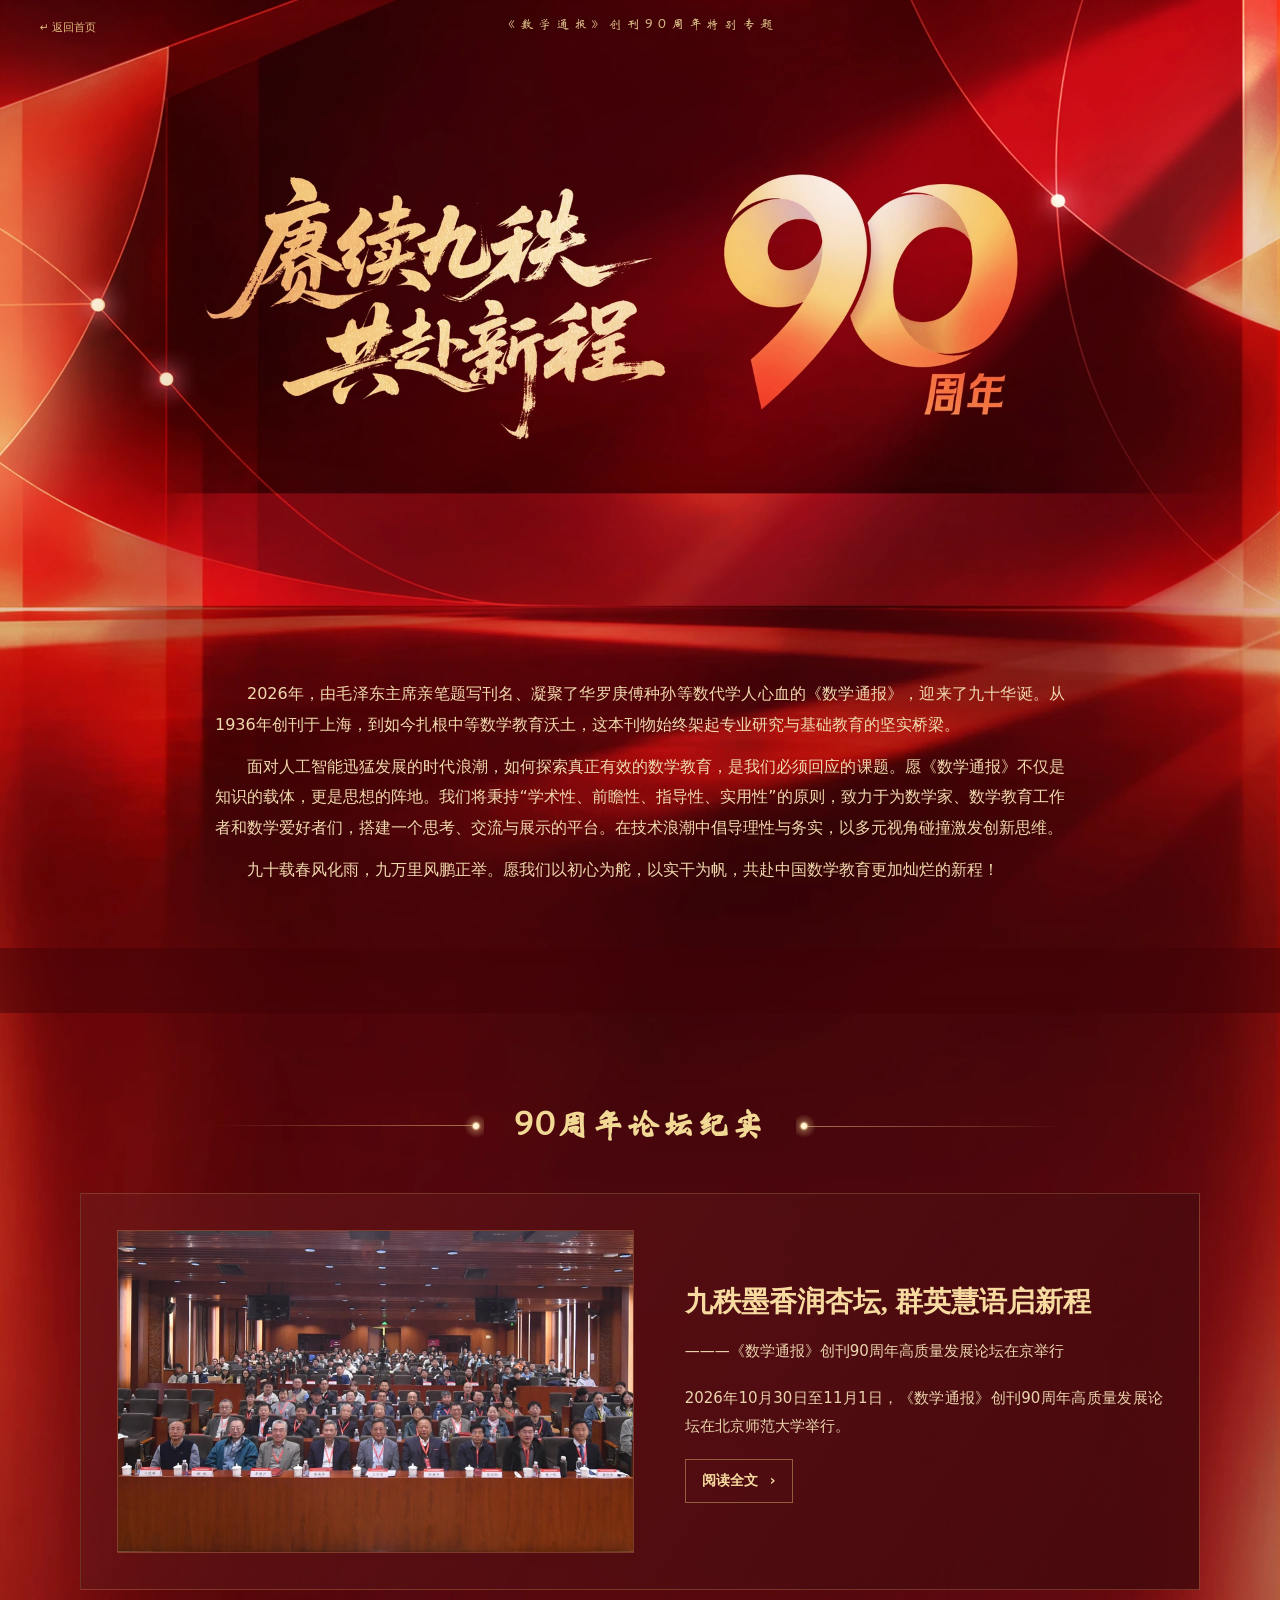
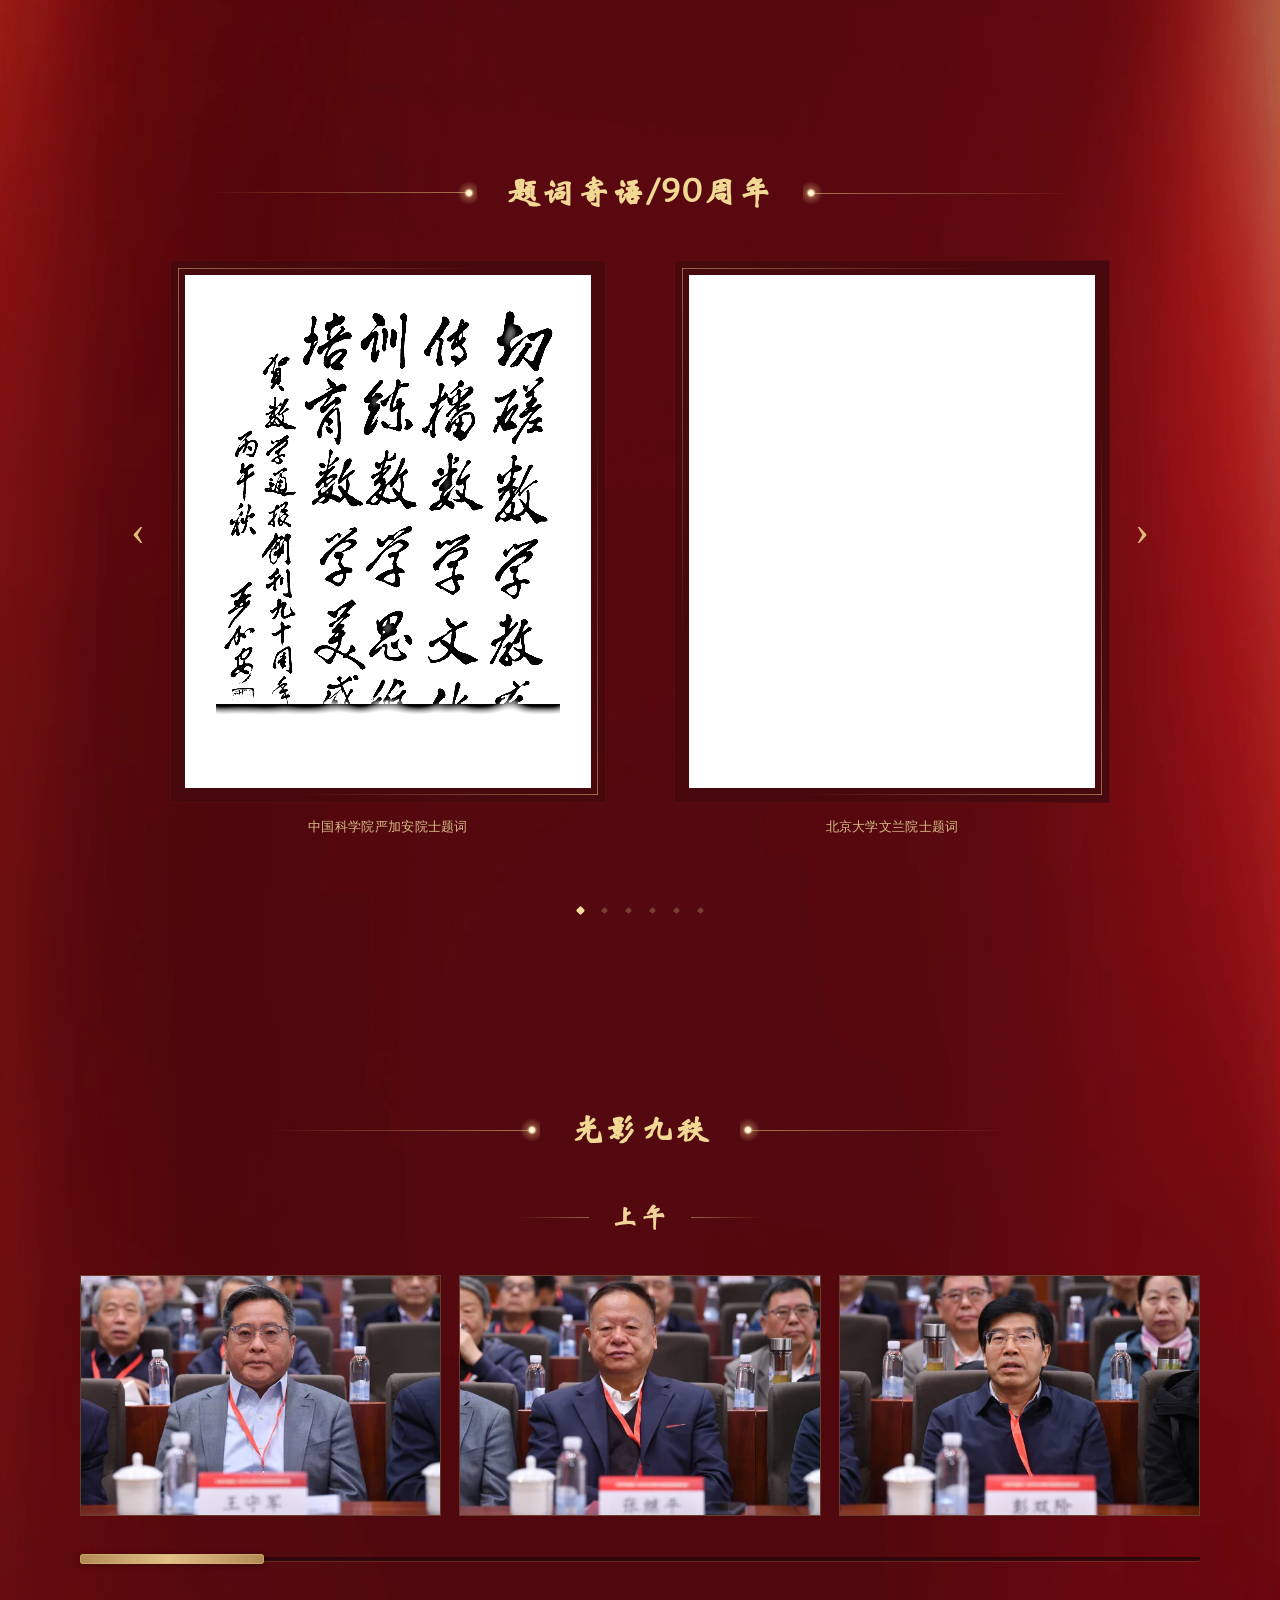
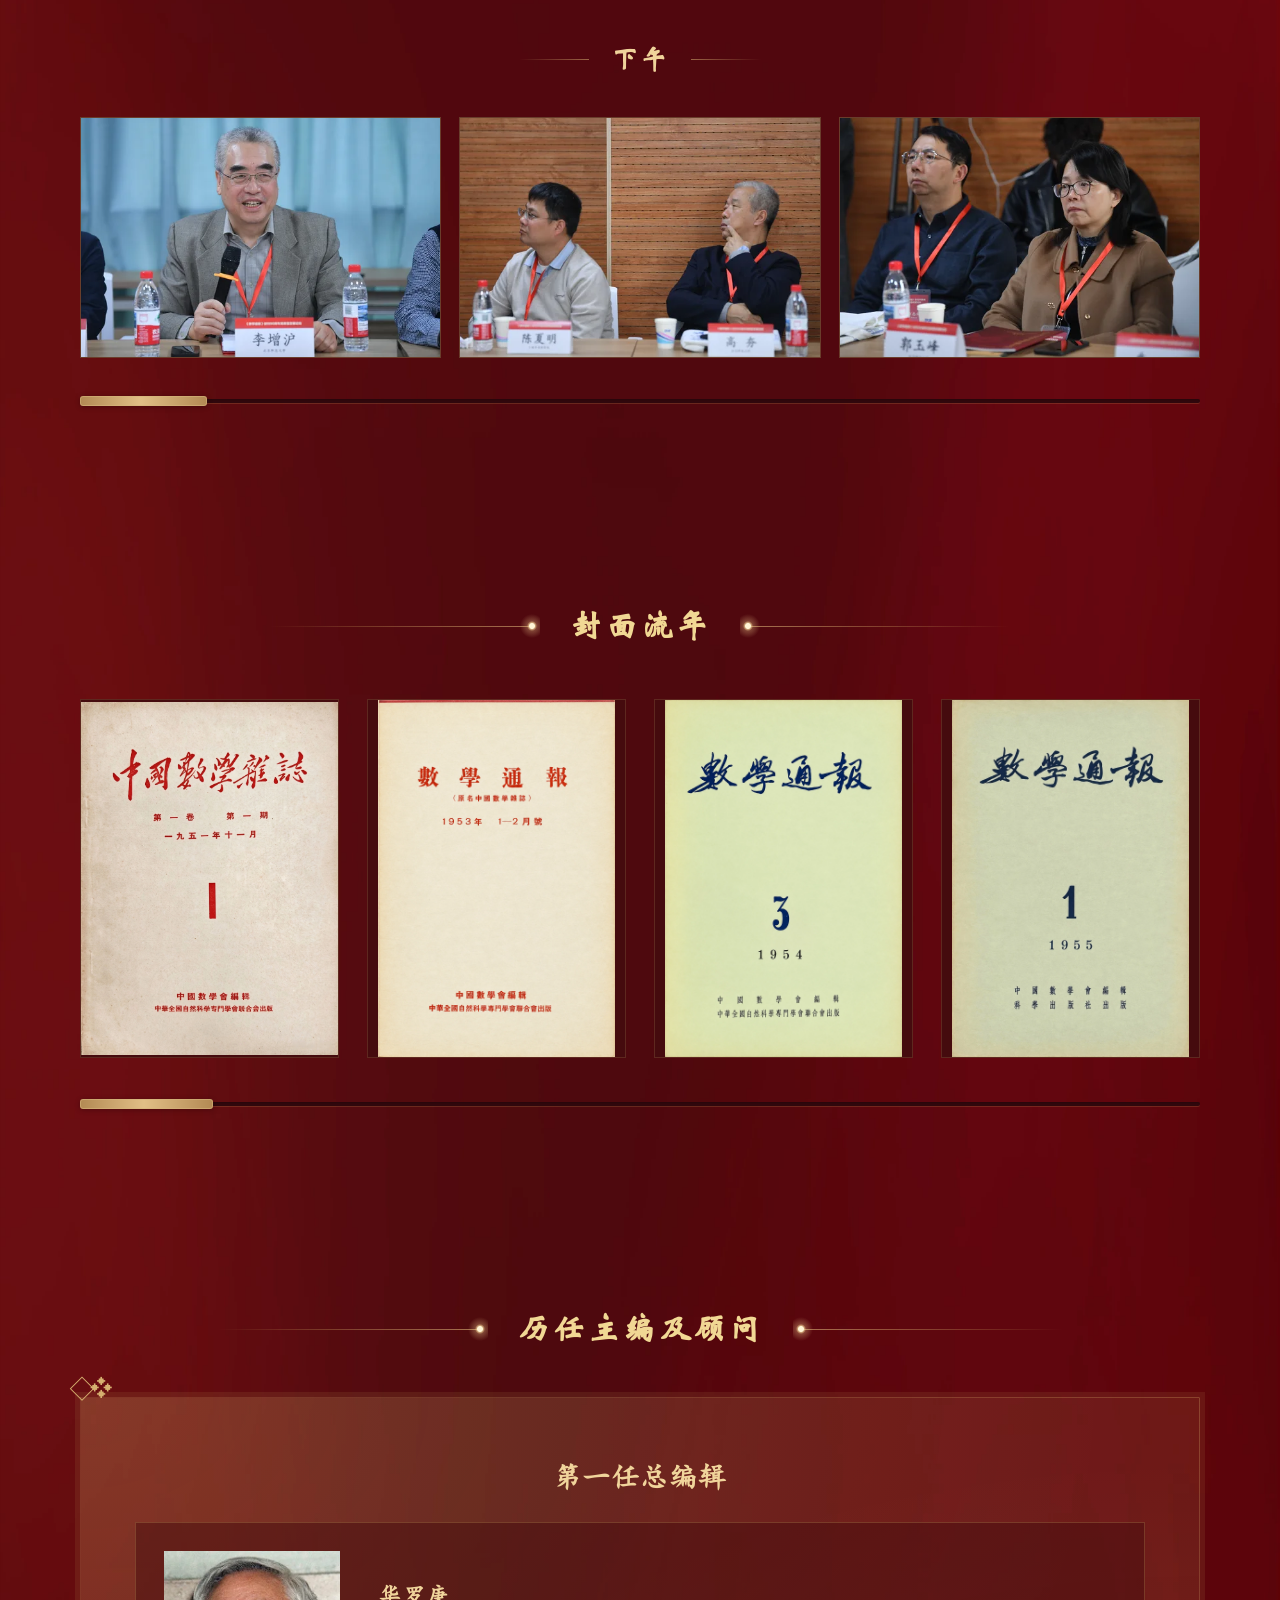
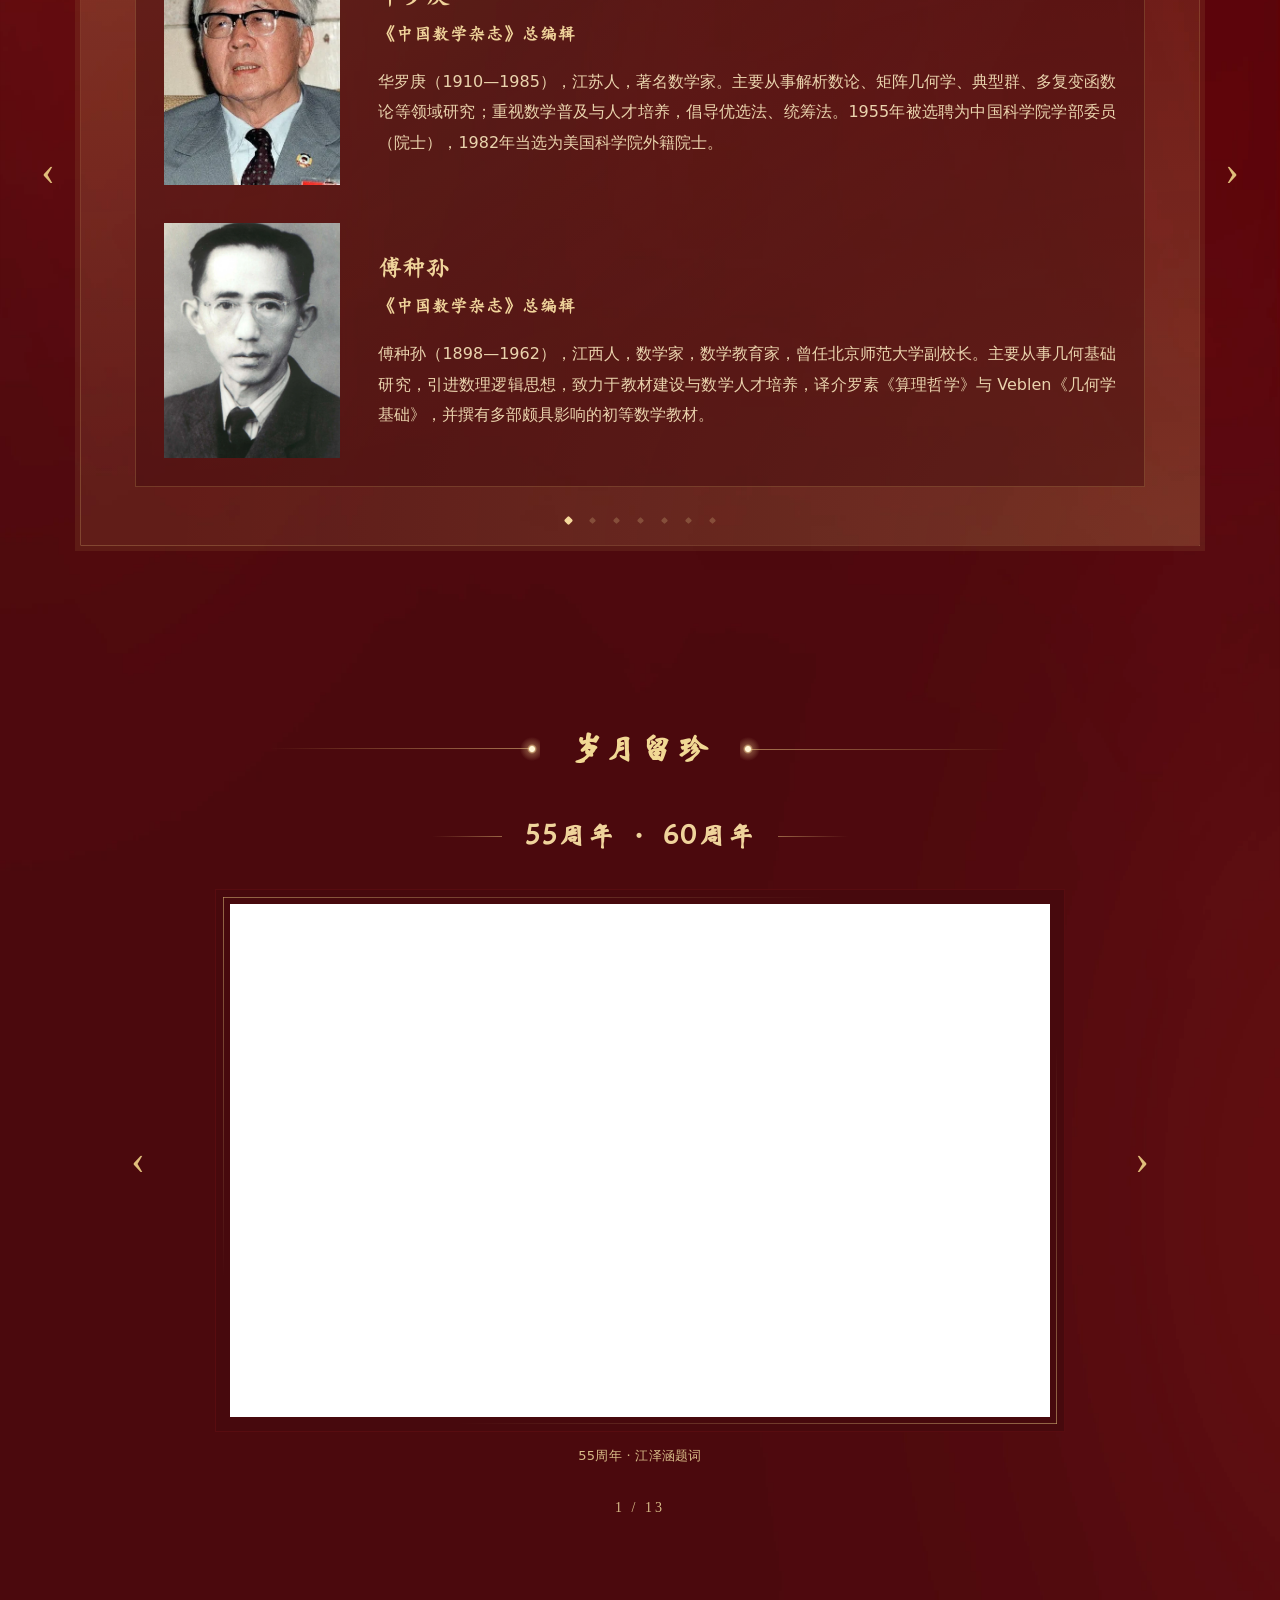
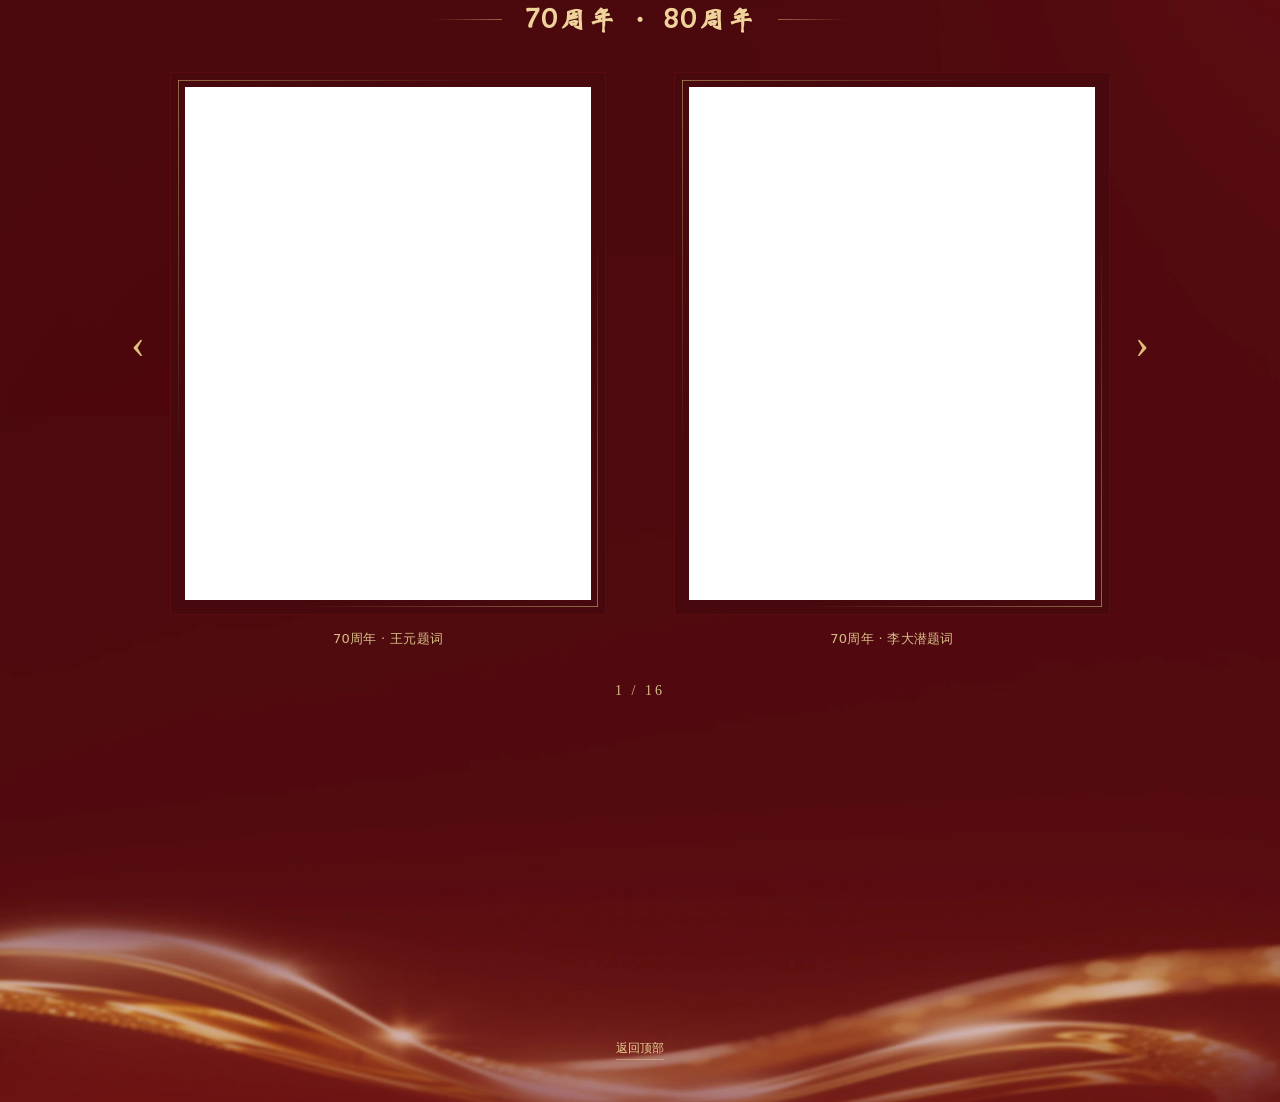
<file: index.html>
<!doctype html>
<html lang="zh-CN">
<head>
  <meta charset="UTF-8">
  <meta name="viewport" content="width=device-width, initial-scale=1">
  <meta name="theme-color" content="#650f19">
  <meta name="description" content="《数学通报》创刊90周年纪念专题。赓续九秩，共赴新程；回望题词、主编、期刊封面与周年时光。">
  <title>赓续九秩，共赴新程 —《数学通报》创刊90周年</title>
  <link rel="icon" href="assets/favicon.svg" type="image/svg+xml">
  <link rel="stylesheet" href="styles.css">
  <link rel="stylesheet" href="designer-background.css">
  <link rel="stylesheet" href="reference-components.css">
  <link rel="stylesheet" href="revision.css">
  <script src="content.js" defer></script>
  <script src="app.js" defer></script>
</head>
<body class="anniversary-site">
  <a class="skip-link" href="#celebration">跳至专题内容</a>
  <header class="hero designer-hero" id="top">
    <picture class="designer-hero-picture">
      <source media="(max-width: 600px)" srcset="assets/designer-hero-960.webp">
      <img src="assets/designer-hero-1920.webp" width="4688" height="2300" alt="" fetchpriority="high">
    </picture>
    <h1 class="sr-only">赓续九秩，共赴新程——《数学通报》创刊90周年</h1>
    <a class="designer-home" href="https://shxtb.bnu.edu.cn/index.htm" target="_blank" rel="noopener noreferrer">↵ 返回首页</a>
    <p class="masthead-topic">《数学通报》创刊90周年特别专题</p>
  </header>

  <div class="page-content">
    <div class="editor-message container" id="editor-message">
      <div class="editor-message-inner">
        <div id="hero-description"></div>
      </div>
    </div>

  <nav class="section-nav" aria-label="专题栏目">
    <div class="container nav-inner">
      <a class="active" href="#celebration">90周年论坛纪实</a>
      <a href="#inscriptions">题词寄语/90周年</a>
      <a href="#moments" hidden>光影九秩</a>
      <a href="#covers">封面流年</a>
      <a href="#editors">历任主编及顾问</a>
      <a href="#history">岁月留珍</a>
    </div>
  </nav>

  <main>
    <section class="section container" id="celebration" aria-labelledby="celebration-title">
      <div class="section-intro"><h2 id="celebration-title">90周年论坛纪实</h2></div>
      <article class="celebration-preview">
        <a class="celebration-photo" href="celebration.html" aria-label="阅读90周年论坛纪实"><img id="report-cover" alt="发展论坛会场合影" width="1600" height="1066" loading="lazy"></a>
        <div class="celebration-copy">
          <h3 id="report-title"></h3>
          <p id="report-subtitle"></p>
          <p id="report-summary"></p>
          <a class="article-link" href="celebration.html">阅读全文 <span aria-hidden="true">›</span></a>
        </div>
      </article>
    </section>

    <section class="section inscriptions-section container" id="inscriptions" aria-labelledby="inscriptions-title">
      <div class="section-intro"><h2 id="inscriptions-title">题词寄语/90周年</h2></div>
      <div class="reference-carousel" id="inscription-carousel" role="region" aria-roledescription="轮播" aria-labelledby="inscriptions-title">
        <div class="carousel-stage"><div class="inscription-grid" id="inscription-grid"></div><button class="side-arrow previous" id="inscription-prev" aria-label="上一组题词寄语/90周年"><span aria-hidden="true">‹</span></button><button class="side-arrow next" id="inscription-next" aria-label="下一组题词寄语/90周年"><span aria-hidden="true">›</span></button></div>
        <div class="gallery-dots" id="inscription-dots" role="group" aria-label="选择题词寄语/90周年展示组"></div>
      </div>
    </section>

    <section class="section moments-section container" id="moments" aria-labelledby="moments-title" hidden>
      <div class="section-intro"><h2 id="moments-title">光影九秩</h2></div>
      <div class="photo-group" aria-labelledby="morning-title">
        <h3 class="history-group-title" id="morning-title">上午</h3>
        <div class="horizontal-gallery photo-gallery" id="morning-gallery" tabindex="0" aria-label="上午现场照片，左右滑动浏览"></div>
        <input class="cover-scrollbar" id="morning-scrollbar" type="range" min="0" max="10000" value="0" step="1" aria-label="滑动浏览上午现场照片" aria-controls="morning-gallery">
      </div>
      <div class="photo-group" aria-labelledby="afternoon-title">
        <h3 class="history-group-title" id="afternoon-title">下午</h3>
        <div class="horizontal-gallery photo-gallery" id="afternoon-gallery" tabindex="0" aria-label="下午现场照片，左右滑动浏览"></div>
        <input class="cover-scrollbar" id="afternoon-scrollbar" type="range" min="0" max="10000" value="0" step="1" aria-label="滑动浏览下午现场照片" aria-controls="afternoon-gallery">
      </div>
    </section>

    <section class="section covers-section container" id="covers" aria-labelledby="covers-title">
      <div class="section-intro"><h2 id="covers-title">封面流年</h2></div>
      <div class="cover-slider" id="cover-carousel" role="region" aria-labelledby="covers-title">
        <div class="cover-gallery horizontal-gallery" id="cover-gallery" tabindex="0" aria-label="封面流年，左右滑动浏览"></div>
        <input class="cover-scrollbar" id="cover-scrollbar" type="range" min="0" max="10000" value="0" step="1" aria-label="滑动浏览封面" aria-controls="cover-gallery">
      </div>
    </section>

    <section class="section editors-section container" id="editors" aria-labelledby="editors-title">
      <div class="section-intro"><h2 id="editors-title">历任主编及顾问</h2></div>
      <div class="reference-carousel" id="profile-carousel" role="region" aria-roledescription="轮播" aria-labelledby="editors-title">
        <div class="carousel-stage"><div class="profile" id="profile" role="group" aria-roledescription="幻灯片"></div><button class="side-arrow previous" id="profile-prev" aria-label="上一组历任主编及顾问"><span aria-hidden="true">‹</span></button><button class="side-arrow next" id="profile-next" aria-label="下一组历任主编及顾问"><span aria-hidden="true">›</span></button></div>
        <div class="gallery-dots" id="profile-dots" role="group" aria-label="选择历任主编及顾问展示组"></div>
      </div>
    </section>

    <section class="section history-section container" id="history" aria-labelledby="history-title">
      <div class="section-intro"><h2 id="history-title">岁月留珍</h2></div>
<div class="history-group" aria-labelledby="historyEarly-title"><h3 class="history-group-title" id="historyEarly-title">55周年 · 60周年</h3><div class="reference-carousel history-carousel" id="historyEarly-carousel" role="region" aria-roledescription="轮播" aria-labelledby="historyEarly-title"><div class="carousel-stage"><div class="inscription-grid history-grid" id="historyEarly-grid"></div><button class="side-arrow previous" id="historyEarly-prev" aria-label="上一组55周年 · 60周年"><span aria-hidden="true">‹</span></button><button class="side-arrow next" id="historyEarly-next" aria-label="下一组55周年 · 60周年"><span aria-hidden="true">›</span></button></div><div class="gallery-counter" id="historyEarly-dots" aria-live="polite"></div></div></div>
<div class="history-group" aria-labelledby="historyLate-title"><h3 class="history-group-title" id="historyLate-title">70周年 · 80周年</h3><div class="reference-carousel history-carousel" id="historyLate-carousel" role="region" aria-roledescription="轮播" aria-labelledby="historyLate-title"><div class="carousel-stage"><div class="inscription-grid history-grid" id="historyLate-grid"></div><button class="side-arrow previous" id="historyLate-prev" aria-label="上一组70周年 · 80周年"><span aria-hidden="true">‹</span></button><button class="side-arrow next" id="historyLate-next" aria-label="下一组70周年 · 80周年"><span aria-hidden="true">›</span></button></div><div class="gallery-counter" id="historyLate-dots" aria-live="polite"></div></div></div>
    </section>
  </main>
  </div>

  <footer class="footer"><a class="footer-top-link" href="#top">返回顶部</a></footer>
  <dialog class="lightbox" id="lightbox" aria-labelledby="lightbox-title">
    <div class="lightbox-top"><div><p id="lightbox-category"></p><h2 id="lightbox-title"></h2></div><button class="viewer-button" id="lightbox-close" aria-label="关闭大图">×</button></div>
    <div class="lightbox-stage" id="lightbox-stage"><div class="zoom-surface" id="zoom-surface"></div></div>
    <div class="lightbox-bottom"><button class="viewer-button" id="lightbox-prev" aria-label="上一张">←</button><span id="lightbox-counter"></span><button class="viewer-button" id="lightbox-next" aria-label="下一张">→</button><span class="viewer-divider"></span><button class="viewer-button" id="zoom-out" aria-label="缩小">−</button><button class="zoom-reset" id="zoom-reset" aria-label="恢复原始大小">100%</button><button class="viewer-button" id="zoom-in" aria-label="放大">＋</button></div>
    <p class="lightbox-caption" id="lightbox-caption"></p>
  </dialog>
  <div class="sr-only" role="status" aria-live="polite" id="page-status"></div>
  <noscript><p class="noscript-notice">请启用浏览器 JavaScript，以查看题词、封面和活动相册。</p></noscript>
</body>
</html>
</file>
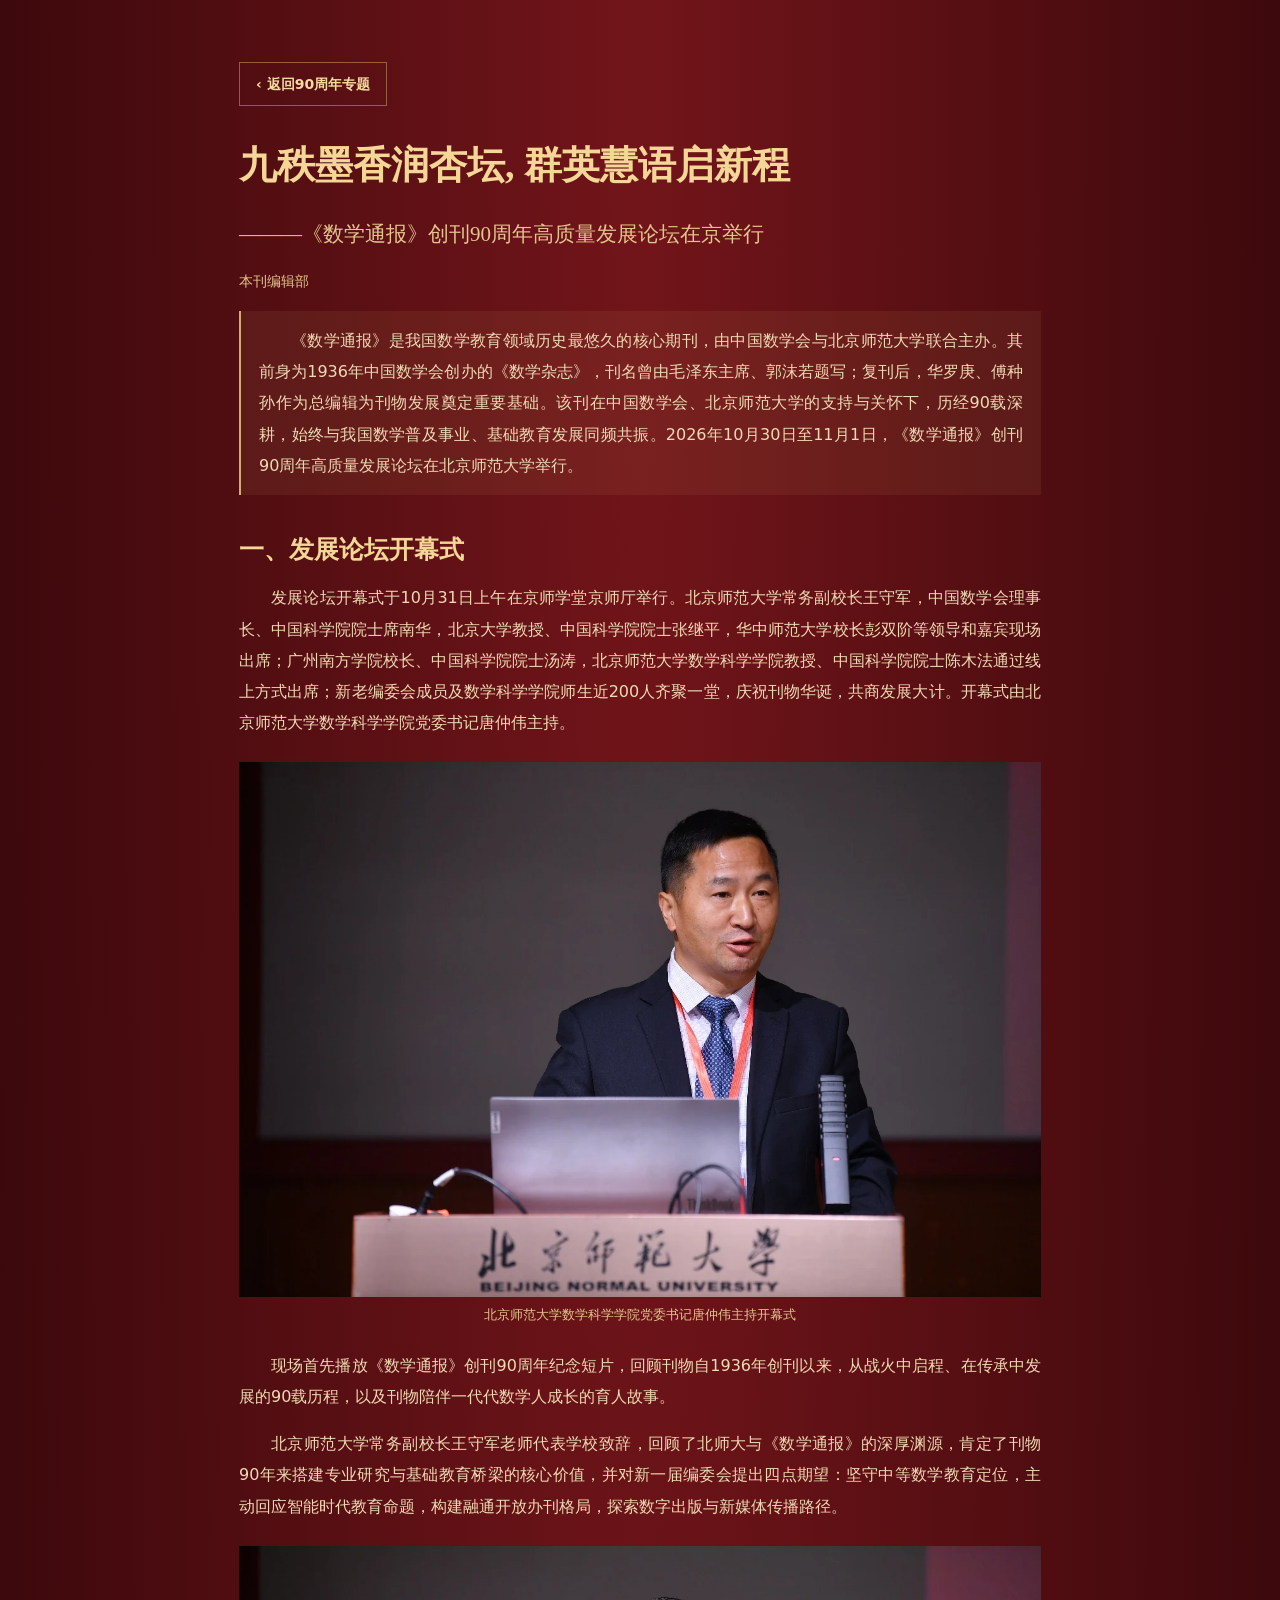
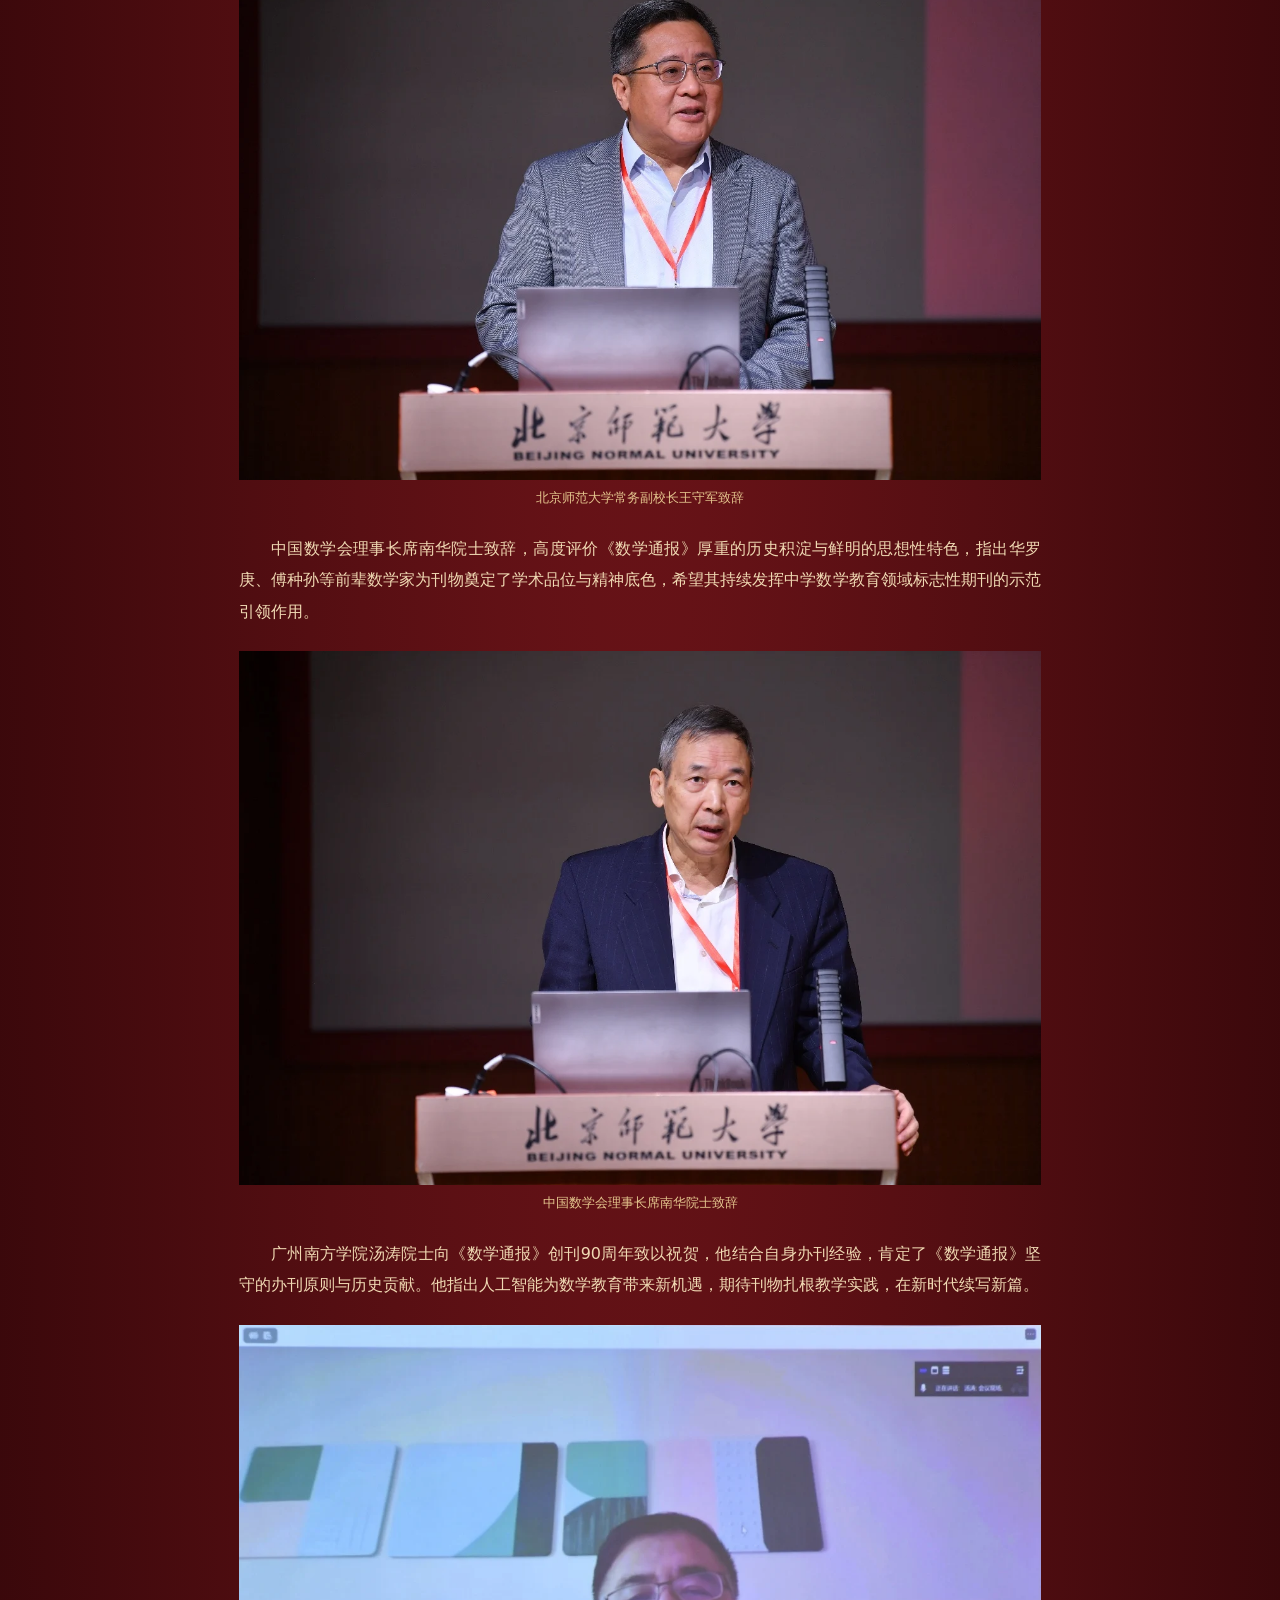
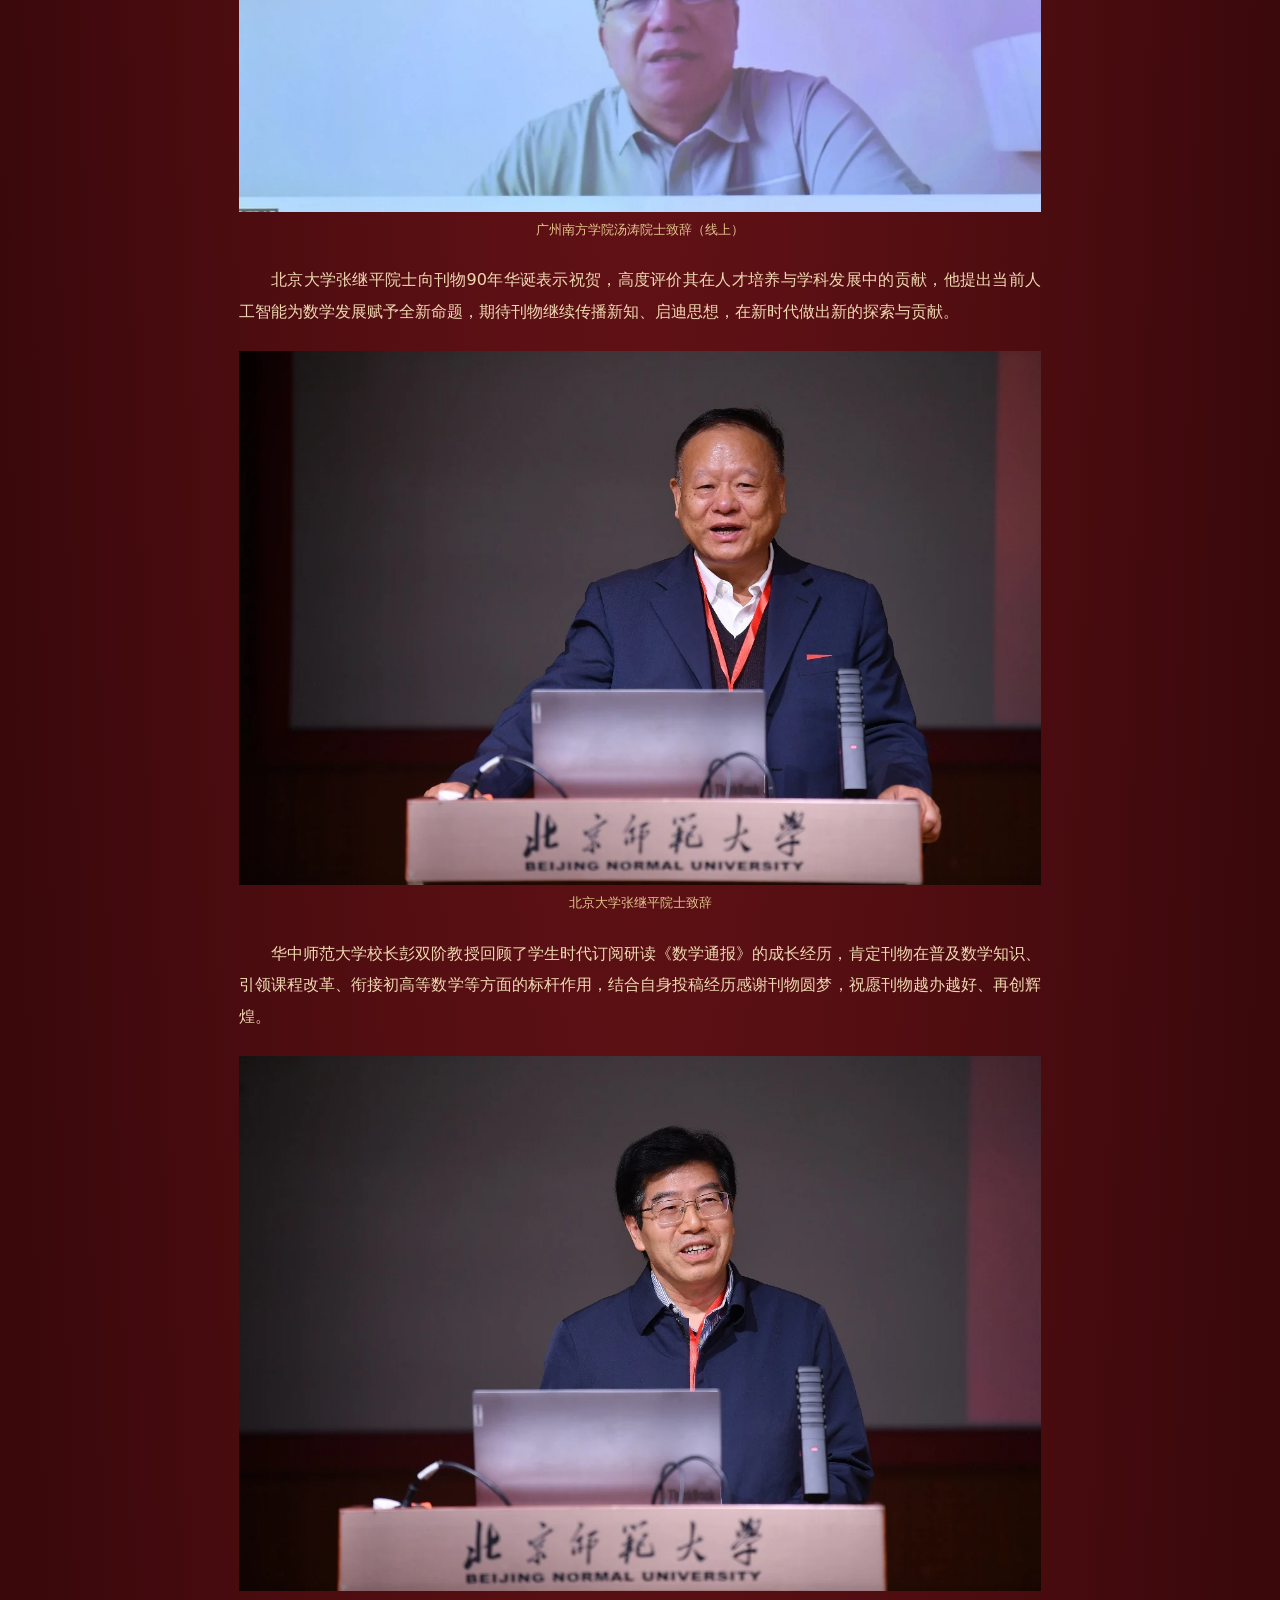
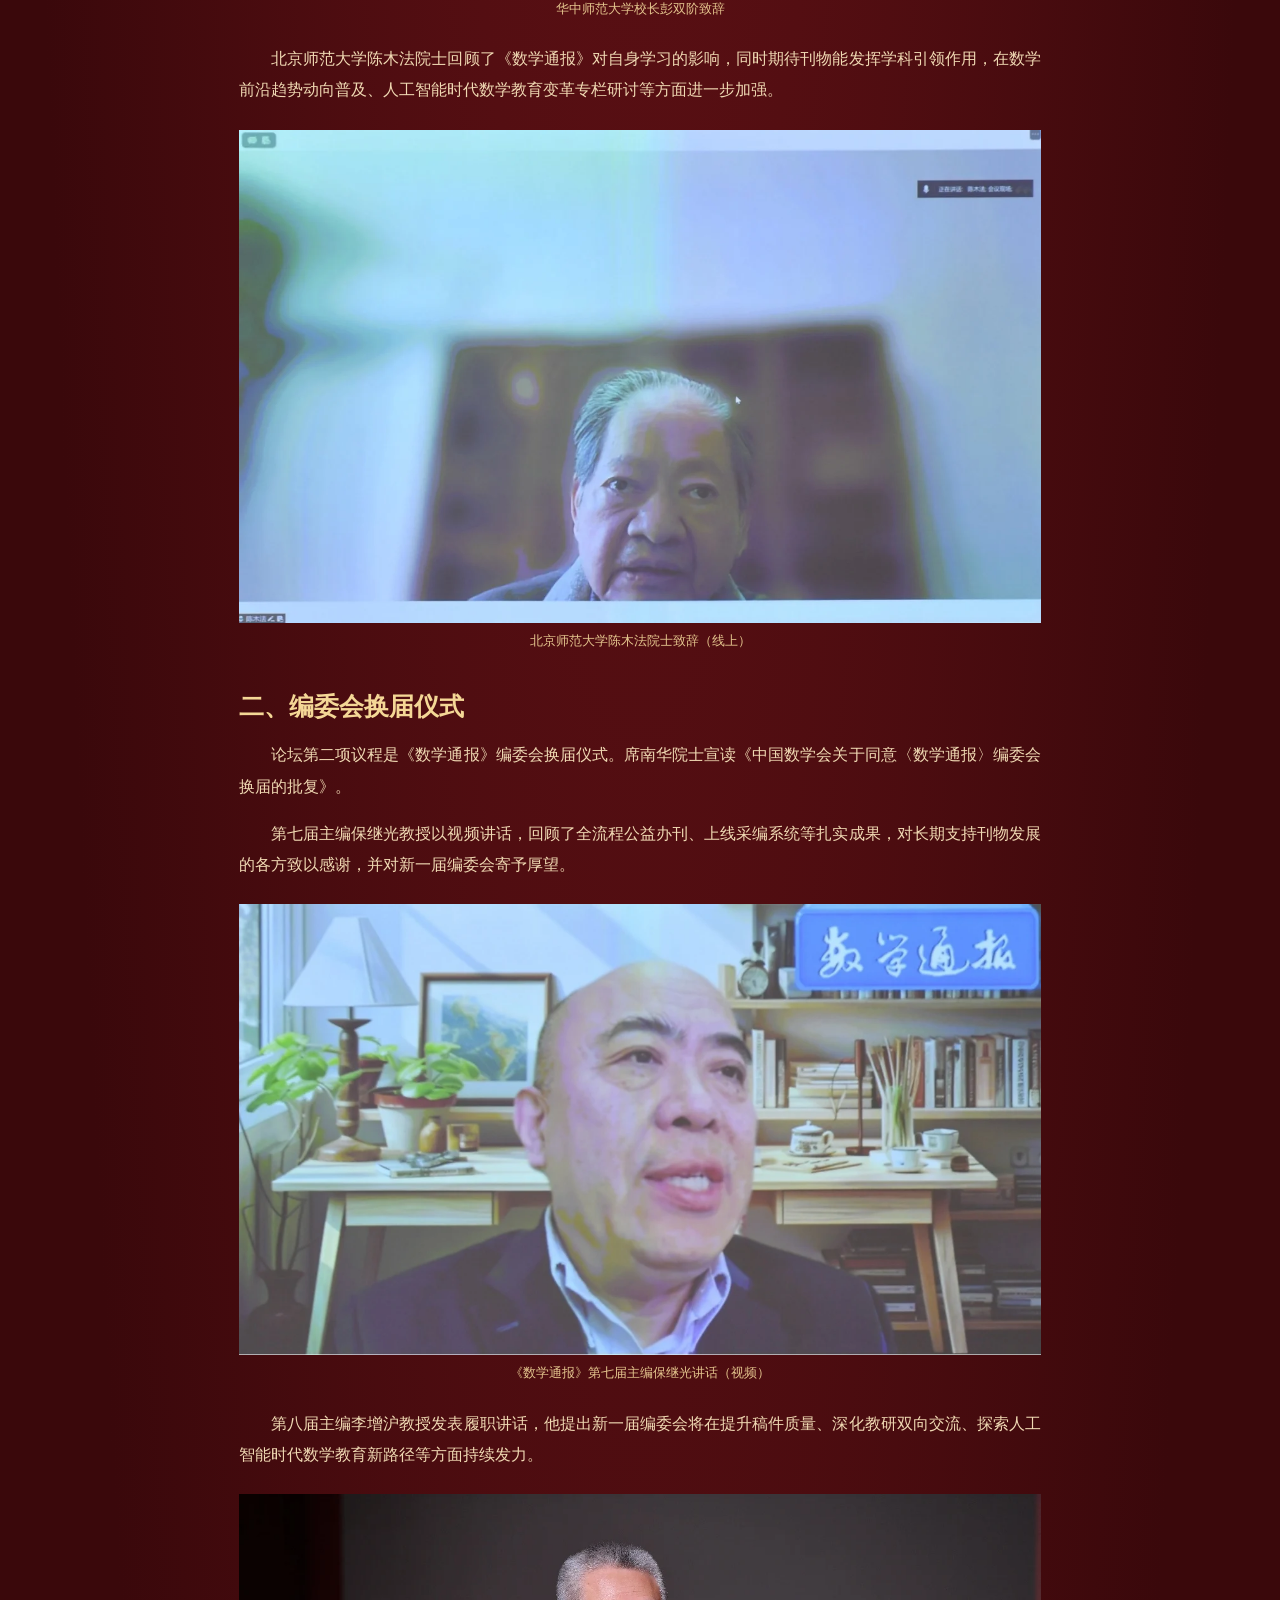
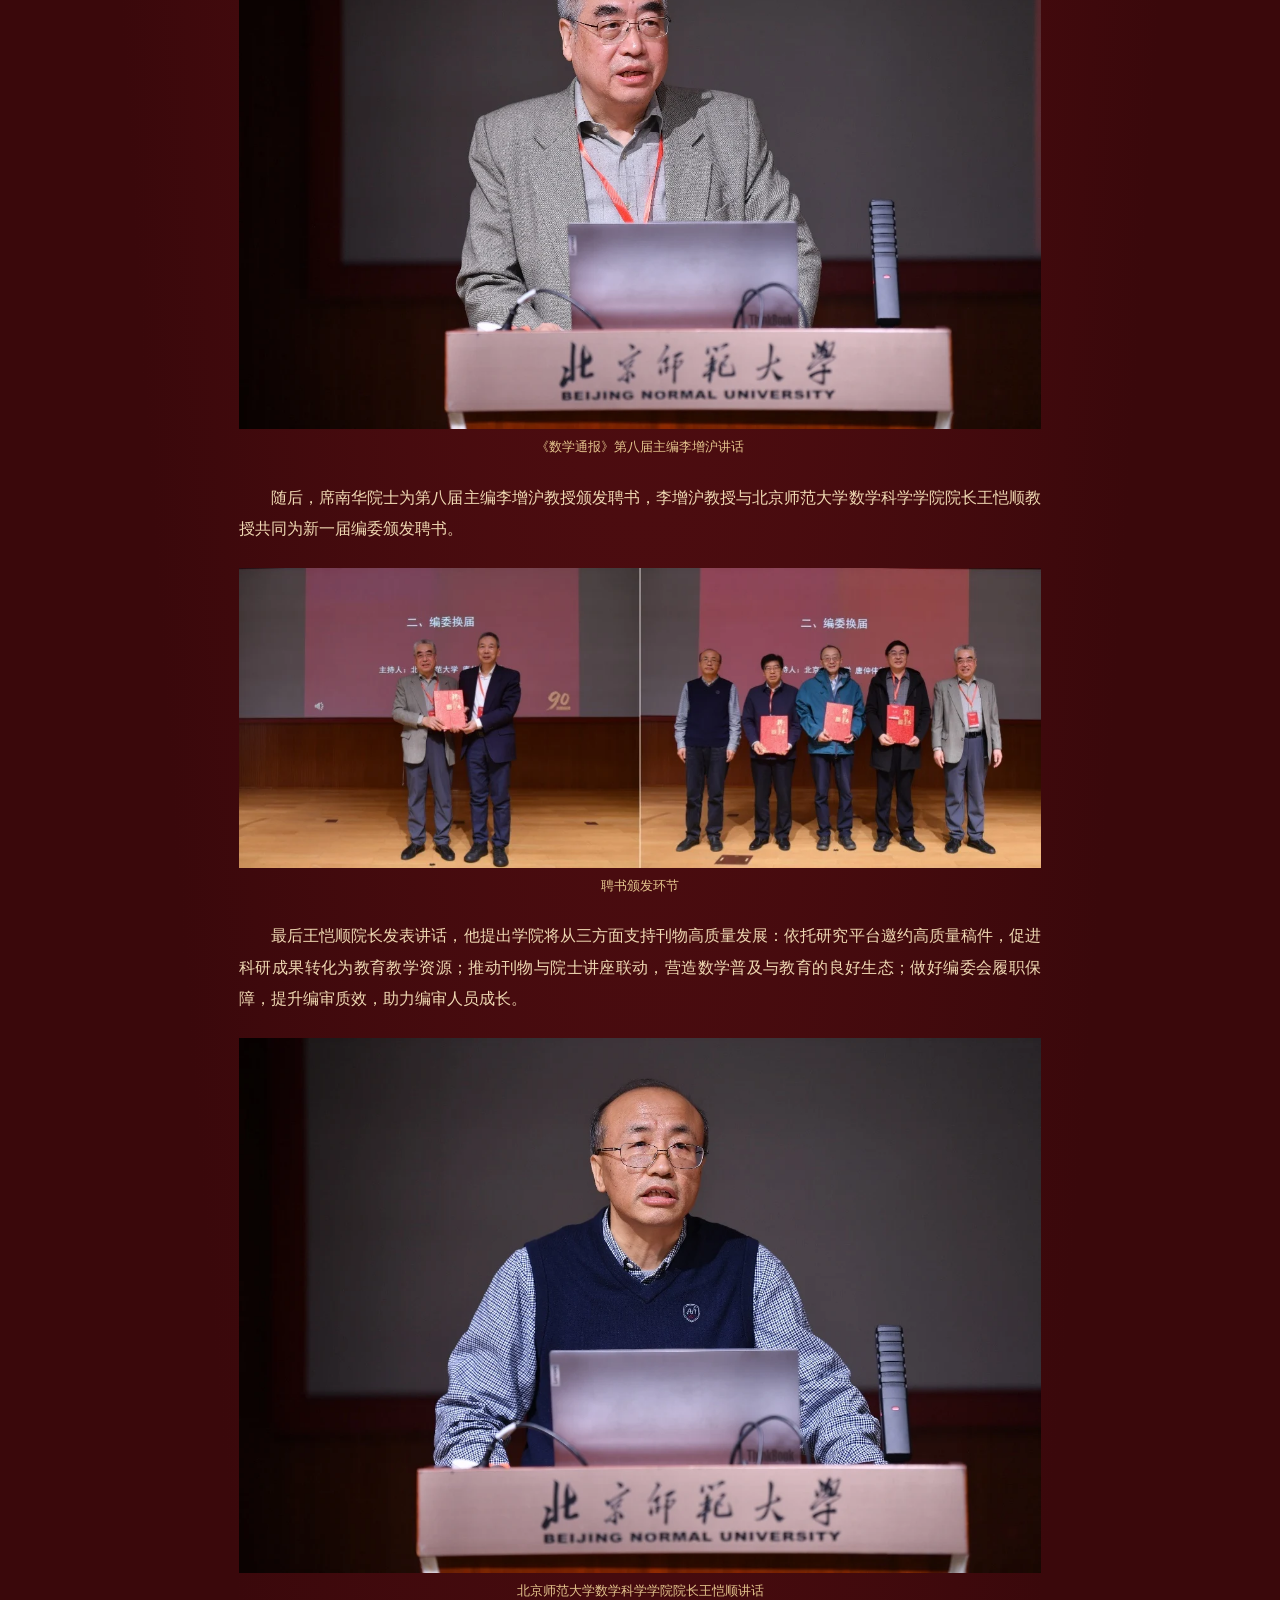
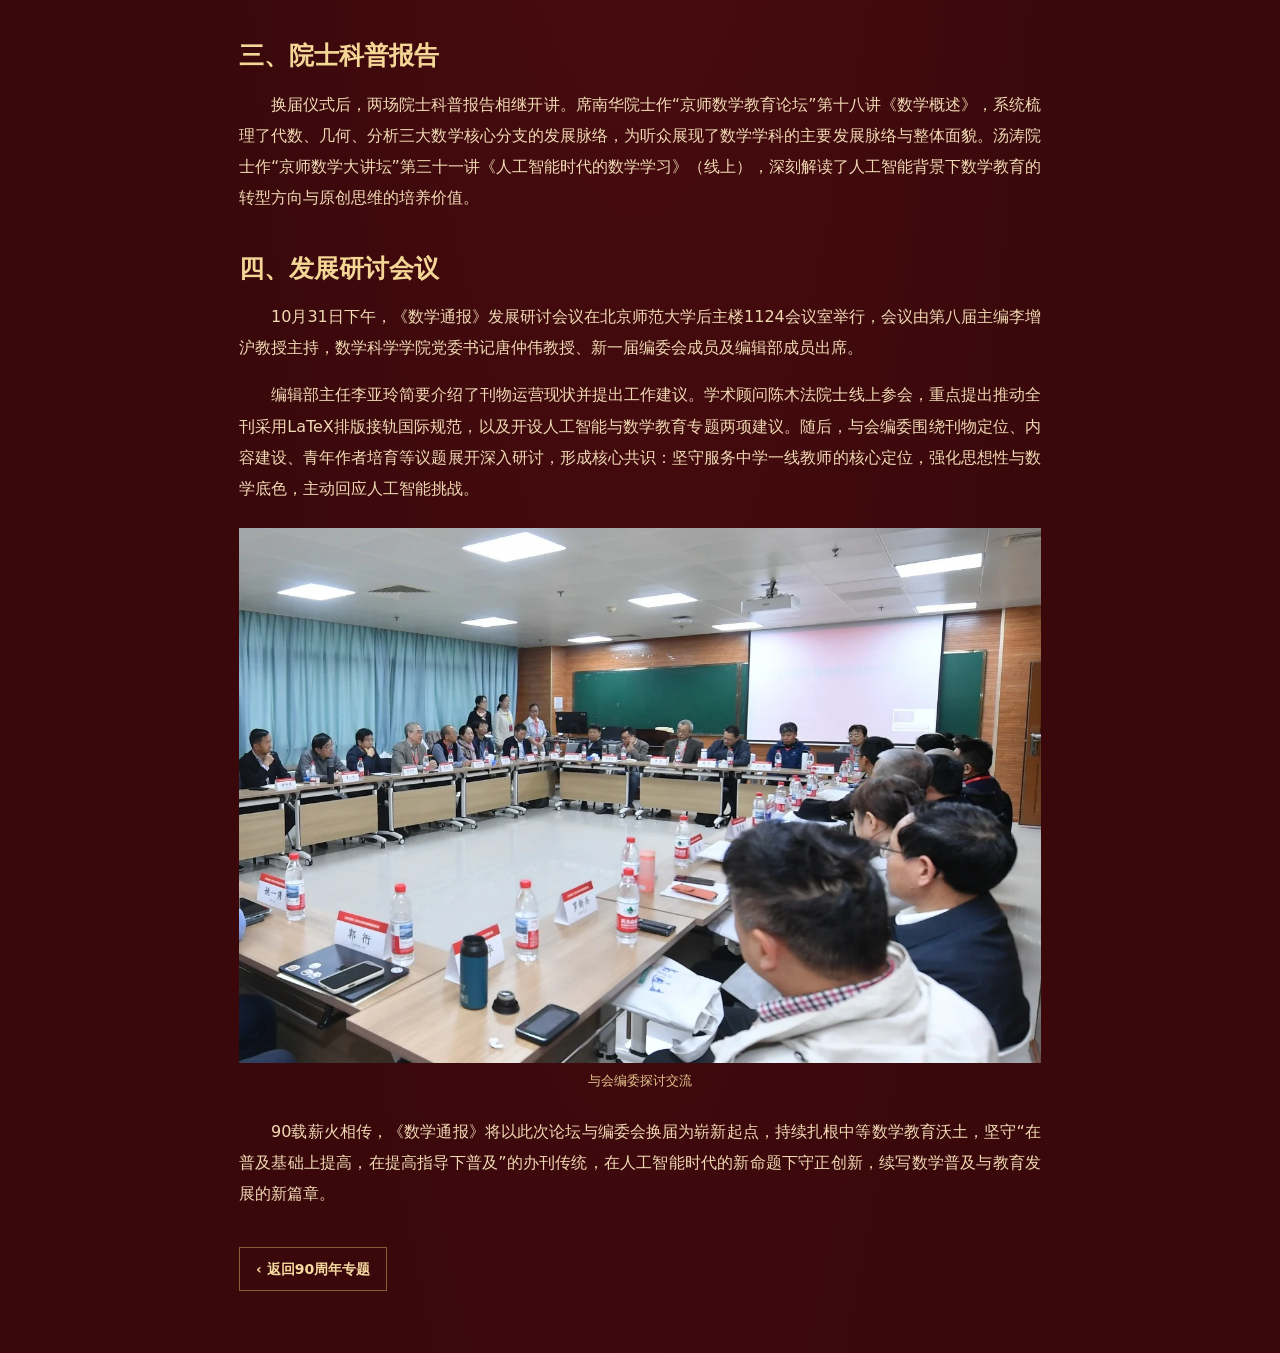
<file: celebration.html>
<!doctype html>
<html lang="zh-CN">
<head>
  <meta charset="UTF-8">
  <meta name="viewport" content="width=device-width, initial-scale=1">
  <meta name="theme-color" content="#500b0e">
  <title>九秩墨香润杏坛, 群英慧语启新程 — 90周年论坛纪实</title>
  <link rel="icon" href="assets/favicon.svg" type="image/svg+xml">
  <link rel="stylesheet" href="styles.css">
  <link rel="stylesheet" href="revision.css">
</head>
<body class="anniversary-site report-page">
  <main class="celebration-article" id="top">
    <a class="article-back" href="index.html#celebration">‹ 返回90周年专题</a>
    <article>
      <header class="article-heading">
        <h1>九秩墨香润杏坛, 群英慧语启新程</h1>
        <p class="article-subtitle">———《数学通报》创刊90周年高质量发展论坛在京举行</p>
        <p class="article-byline">本刊编辑部</p>
      </header>
      <p class="article-lead">《数学通报》是我国数学教育领域历史最悠久的核心期刊，由中国数学会与北京师范大学联合主办。其前身为1936年中国数学会创办的《数学杂志》，刊名曾由毛泽东主席、郭沫若题写；复刊后，华罗庚、傅种孙作为总编辑为刊物发展奠定重要基础。该刊在中国数学会、北京师范大学的支持与关怀下，历经90载深耕，始终与我国数学普及事业、基础教育发展同频共振。2026年10月30日至11月1日，《数学通报》创刊90周年高质量发展论坛在北京师范大学举行。</p>
      <h2>一、发展论坛开幕式</h2>
<p>发展论坛开幕式于10月31日上午在京师学堂京师厅举行。北京师范大学常务副校长王守军，中国数学会理事长、中国科学院院士席南华，北京大学教授、中国科学院院士张继平，华中师范大学校长彭双阶等领导和嘉宾现场出席；广州南方学院校长、中国科学院院士汤涛，北京师范大学数学科学学院教授、中国科学院院士陈木法通过线上方式出席；新老编委会成员及数学科学学院师生近200人齐聚一堂，庆祝刊物华诞，共商发展大计。开幕式由北京师范大学数学科学学院党委书记唐仲伟主持。</p>
<figure><img src="assets/revision/report-01.webp" width="1269" height="846" loading="lazy" alt="北京师范大学数学科学学院党委书记唐仲伟主持开幕式"><figcaption>北京师范大学数学科学学院党委书记唐仲伟主持开幕式</figcaption></figure>
<p>现场首先播放《数学通报》创刊90周年纪念短片，回顾刊物自1936年创刊以来，从战火中启程、在传承中发展的90载历程，以及刊物陪伴一代代数学人成长的育人故事。</p>
<p>北京师范大学常务副校长王守军老师代表学校致辞，回顾了北师大与《数学通报》的深厚渊源，肯定了刊物90年来搭建专业研究与基础教育桥梁的核心价值，并对新一届编委会提出四点期望：坚守中等数学教育定位，主动回应智能时代教育命题，构建融通开放办刊格局，探索数字出版与新媒体传播路径。</p>
<figure><img src="assets/revision/report-02.webp" width="1269" height="846" loading="lazy" alt="北京师范大学常务副校长王守军致辞"><figcaption>北京师范大学常务副校长王守军致辞</figcaption></figure>
<p>中国数学会理事长席南华院士致辞，高度评价《数学通报》厚重的历史积淀与鲜明的思想性特色，指出华罗庚、傅种孙等前辈数学家为刊物奠定了学术品位与精神底色，希望其持续发挥中学数学教育领域标志性期刊的示范引领作用。</p>
<figure><img src="assets/revision/report-03.webp" width="1269" height="846" loading="lazy" alt="中国数学会理事长席南华院士致辞"><figcaption>中国数学会理事长席南华院士致辞</figcaption></figure>
<p>广州南方学院汤涛院士向《数学通报》创刊90周年致以祝贺，他结合自身办刊经验，肯定了《数学通报》坚守的办刊原则与历史贡献。他指出人工智能为数学教育带来新机遇，期待刊物扎根教学实践，在新时代续写新篇。</p>
<figure><img src="assets/revision/report-04.webp" width="1268" height="770" loading="lazy" alt="广州南方学院汤涛院士致辞（线上）"><figcaption>广州南方学院汤涛院士致辞（线上）</figcaption></figure>
<p>北京大学张继平院士向刊物90年华诞表示祝贺，高度评价其在人才培养与学科发展中的贡献，他提出当前人工智能为数学发展赋予全新命题，期待刊物继续传播新知、启迪思想，在新时代做出新的探索与贡献。</p>
<figure><img src="assets/revision/report-05.webp" width="1269" height="846" loading="lazy" alt="北京大学张继平院士致辞"><figcaption>北京大学张继平院士致辞</figcaption></figure>
<p>华中师范大学校长彭双阶教授回顾了学生时代订阅研读《数学通报》的成长经历，肯定刊物在普及数学知识、引领课程改革、衔接初高等数学等方面的标杆作用，结合自身投稿经历感谢刊物圆梦，祝愿刊物越办越好、再创辉煌。</p>
<figure><img src="assets/revision/report-06.webp" width="1269" height="846" loading="lazy" alt="华中师范大学校长彭双阶致辞"><figcaption>华中师范大学校长彭双阶致辞</figcaption></figure>
<p>北京师范大学陈木法院士回顾了《数学通报》对自身学习的影响，同时期待刊物能发挥学科引领作用，在数学前沿趋势动向普及、人工智能时代数学教育变革专栏研讨等方面进一步加强。</p>
<figure><img src="assets/revision/report-07.webp" width="1440" height="886" loading="lazy" alt="北京师范大学陈木法院士致辞（线上）"><figcaption>北京师范大学陈木法院士致辞（线上）</figcaption></figure>
<h2>二、编委会换届仪式</h2>
<p>论坛第二项议程是《数学通报》编委会换届仪式。席南华院士宣读《中国数学会关于同意〈数学通报〉编委会换届的批复》。</p>
<p>第七届主编保继光教授以视频讲话，回顾了全流程公益办刊、上线采编系统等扎实成果，对长期支持刊物发展的各方致以感谢，并对新一届编委会寄予厚望。</p>
<figure><img src="assets/revision/report-08.webp" width="1268" height="713" loading="lazy" alt="《数学通报》第七届主编保继光讲话（视频）"><figcaption>《数学通报》第七届主编保继光讲话（视频）</figcaption></figure>
<p>第八届主编李增沪教授发表履职讲话，他提出新一届编委会将在提升稿件质量、深化教研双向交流、探索人工智能时代数学教育新路径等方面持续发力。</p>
<figure><img src="assets/revision/report-09.webp" width="1269" height="846" loading="lazy" alt="《数学通报》第八届主编李增沪讲话"><figcaption>《数学通报》第八届主编李增沪讲话</figcaption></figure>
<p>随后，席南华院士为第八届主编李增沪教授颁发聘书，李增沪教授与北京师范大学数学科学学院院长王恺顺教授共同为新一届编委颁发聘书。</p>
<figure><img src="assets/revision/report-10.webp" width="1200" height="448" loading="lazy" alt="聘书颁发环节"><figcaption>聘书颁发环节</figcaption></figure>
<p>最后王恺顺院长发表讲话，他提出学院将从三方面支持刊物高质量发展：依托研究平台邀约高质量稿件，促进科研成果转化为教育教学资源；推动刊物与院士讲座联动，营造数学普及与教育的良好生态；做好编委会履职保障，提升编审质效，助力编审人员成长。</p>
<figure><img src="assets/revision/report-11.webp" width="1269" height="846" loading="lazy" alt="北京师范大学数学科学学院院长王恺顺讲话"><figcaption>北京师范大学数学科学学院院长王恺顺讲话</figcaption></figure>
<h2>三、院士科普报告</h2>
<p>换届仪式后，两场院士科普报告相继开讲。席南华院士作“京师数学教育论坛”第十八讲《数学概述》，系统梳理了代数、几何、分析三大数学核心分支的发展脉络，为听众展现了数学学科的主要发展脉络与整体面貌。汤涛院士作“京师数学大讲坛”第三十一讲《人工智能时代的数学学习》（线上），深刻解读了人工智能背景下数学教育的转型方向与原创思维的培养价值。</p>
<h2>四、发展研讨会议</h2>
<p>10月31日下午，《数学通报》发展研讨会议在北京师范大学后主楼1124会议室举行，会议由第八届主编李增沪教授主持，数学科学学院党委书记唐仲伟教授、新一届编委会成员及编辑部成员出席。</p>
<p>编辑部主任李亚玲简要介绍了刊物运营现状并提出工作建议。学术顾问陈木法院士线上参会，重点提出推动全刊采用LaTeX排版接轨国际规范，以及开设人工智能与数学教育专题两项建议。随后，与会编委围绕刊物定位、内容建设、青年作者培育等议题展开深入研讨，形成核心共识：坚守服务中学一线教师的核心定位，强化思想性与数学底色，主动回应人工智能挑战。</p>
<figure><img src="assets/revision/report-12.webp" width="1267" height="845" loading="lazy" alt="与会编委探讨交流"><figcaption>与会编委探讨交流</figcaption></figure>
<p>90载薪火相传，《数学通报》将以此次论坛与编委会换届为崭新起点，持续扎根中等数学教育沃土，坚守“在普及基础上提高，在提高指导下普及”的办刊传统，在人工智能时代的新命题下守正创新，续写数学普及与教育发展的新篇章。</p>
    </article>
    <a class="article-back" href="index.html#celebration">‹ 返回90周年专题</a>
  </main>
</body>
</html>
</file>
<file: styles.css>
@font-face{font-family:AnniversaryKai;src:url('assets/anniversary-kai.woff') format('woff');font-display:swap}
:root{--wine:#480c13;--deep:#32090f;--red:#740e1b;--gold:#e7c68e;--gold-light:#fff0c8;--cream:#f4e8d2;--muted:#c9ab9e;--line:rgba(228,190,131,.24);--serif:'Noto Serif SC','Songti SC','SimSun',serif;--brush:AnniversaryKai,'STKaiti','KaiTi',serif;--sans:'Microsoft YaHei','PingFang SC',system-ui,sans-serif}
*{box-sizing:border-box}html{scroll-behavior:smooth;scroll-padding-top:104px}body{margin:0;background:var(--wine);color:var(--cream);font-family:var(--sans);font-size:16px;line-height:1.8;-webkit-font-smoothing:antialiased}body::before{content:'';position:fixed;inset:0;pointer-events:none;z-index:100;background-image:url("data:image/svg+xml,%3Csvg viewBox='0 0 180 180' xmlns='http://www.w3.org/2000/svg'%3E%3Cfilter id='n'%3E%3CfeTurbulence type='fractalNoise' baseFrequency='.8' numOctaves='3' stitchTiles='stitch'/%3E%3C/filter%3E%3Cpath filter='url(%23n)' opacity='.12' d='M0 0h180v180H0z'/%3E%3C/svg%3E");opacity:.15}a{color:inherit;text-decoration:none}button{font:inherit;color:inherit;cursor:pointer}button,a{-webkit-tap-highlight-color:transparent}button{border:0;background:none}img,svg{display:block;max-width:100%}button:focus-visible,a:focus-visible,[tabindex]:focus-visible{outline:2px solid var(--gold-light);outline-offset:5px}::selection{background:var(--gold);color:var(--wine)}.container{width:min(1200px,calc(100% - 112px));margin-inline:auto}.sr-only{position:absolute;width:1px;height:1px;padding:0;margin:-1px;overflow:hidden;clip:rect(0,0,0,0);white-space:nowrap;border:0}.skip-link{position:fixed;top:-80px;left:20px;background:var(--gold-light);color:var(--wine);padding:10px 20px;z-index:150}.skip-link:focus{top:12px}.tiny-diamond{display:inline-block;width:5px;height:5px;flex-shrink:0;transform:rotate(45deg);background:var(--gold)}
.hero{position:relative;min-height:770px;overflow:hidden;background:radial-gradient(ellipse at 83% 18%,#a31c24 0,transparent 40%),radial-gradient(ellipse at 0 100%,#a51c23 0,transparent 44%),linear-gradient(125deg,#37030a,#700914 68%,#4c050e)}.hero::before{content:'';position:absolute;inset:0;background:linear-gradient(90deg,rgba(38,0,7,.17),rgba(38,0,7,.03)),url('assets/hero-background.webp') center/cover no-repeat;opacity:.94}.hero-glow{position:absolute;right:7%;top:80px;width:400px;height:400px;border-radius:50%;background:radial-gradient(circle,rgba(238,170,82,.11),transparent 65%);pointer-events:none}.silk-art{position:absolute;inset:0;width:100%;height:100%;opacity:.52;pointer-events:none}.masthead{position:relative;z-index:2;display:flex;align-items:center;justify-content:space-between;height:110px;border-bottom:1px solid rgba(237,197,142,.15)}.brand{display:flex;gap:14px;align-items:center}.brand-seal{font:28px/1 var(--brush);width:44px;height:46px;display:grid;place-items:center;border:1px solid var(--gold);box-shadow:inset 0 0 0 3px #6c1a21,inset 0 0 0 4px #c5a572;color:var(--gold);transform:rotate(-3deg)}.brand strong{font:32px/1.25 var(--brush);letter-spacing:4px;color:var(--gold-light)}.brand small{display:block;font-size:8px;letter-spacing:2.5px;line-height:1.8;color:var(--gold);opacity:.8}.masthead-right{display:flex;gap:38px;align-items:center;font-size:12px;letter-spacing:2px;color:#e0bfac}.masthead-right>a{padding:8px 0;border-bottom:1px solid rgba(231,198,142,.35);letter-spacing:1px}.masthead-right>a span{margin-left:12px}.hero-main{position:relative;z-index:1;display:grid;grid-template-columns:1fr 1fr;align-items:center;min-height:540px;padding-top:14px}.hero-copy{padding:30px 0 30px 12px}.eyebrow{display:flex;gap:12px;align-items:center;font-size:12px;letter-spacing:5px;color:var(--gold);margin:0 0 29px}.hero h1{font:clamp(60px,6.3vw,92px)/1.2 var(--brush);font-weight:400;letter-spacing:3px;margin:0 0 25px;color:#efce8b;filter:drop-shadow(0 3px 7px rgba(0,0,0,.2));transform:rotate(-3deg);transform-origin:left center}.hero h1 span{display:block}.hero h1 span+span{margin-left:43px;margin-top:6px}.hero-subtitle{font-family:var(--serif);font-size:20px;letter-spacing:5px;margin:25px 0 0;color:var(--gold-light)}.hero-copy-rule{width:40px;height:1px;background:var(--gold);margin:23px 0 18px}.hero-description{font-size:13px;line-height:2.1;color:#dfb6a2;white-space:pre-line;max-width:450px;margin:0;letter-spacing:.6px}.anniversary-mark{position:relative;min-width:0;text-align:center;align-self:center;height:480px;display:flex;align-items:center;justify-content:center;flex-direction:column}.ninety{position:relative;font-family:Georgia,'Times New Roman',serif;font-weight:bold;font-size:clamp(240px,28vw,400px);line-height:1;letter-spacing:-24px;background:linear-gradient(130deg,#fff2c5 8%,#f6dba5 28%,#d8964c 43%,#ffe9ac 52%,#d99b57 76%,#a9522d);background-clip:text;-webkit-background-clip:text;color:transparent;filter:drop-shadow(0 15px 12px rgba(32,0,0,.22));z-index:1;padding-right:22px;transform:scaleY(1.05);margin-top:-25px}.anniversary-label{position:absolute;right:5%;bottom:102px;z-index:2;transform:rotate(-5deg);text-align:left}.anniversary-label span{display:block;font-family:var(--brush);font-size:34px;color:var(--gold-light);line-height:1.1}.anniversary-label small{font-size:8px;letter-spacing:2px;color:var(--gold);padding-left:2px}.anniversary-years{position:relative;z-index:1;font-family:Georgia,serif;letter-spacing:9px;font-size:23px;color:var(--gold);margin:5px 0 0;padding-left:15px}.anniversary-years span{font-size:18px;padding:0 8px;color:#c7975f}.orbit{position:absolute;border:1px solid rgba(229,184,110,.24);border-radius:50%;width:435px;height:435px;top:12px;left:50%;transform:translateX(-50%);pointer-events:none}.orbit-one::before,.orbit-one::after{content:'';width:5px;height:5px;position:absolute;background:#f6d9a6;box-shadow:0 0 12px 3px rgba(255,216,154,.35);border-radius:50%}.orbit-one::before{top:50px;left:70px}.orbit-one::after{bottom:95px;right:23px}.orbit-two{width:490px;height:490px;top:-16px;border-style:dashed;border-color:rgba(229,184,110,.11);transform:translateX(-50%) rotate(22deg)}.orbit-star{position:absolute;right:38px;top:108px;width:7px;height:7px;background:#fff2ca;border-radius:50%;box-shadow:0 0 15px 3px #ffd391,0 0 45px 10px rgba(255,210,142,.3)}.explore{display:flex;flex-direction:column;gap:9px;align-items:center;position:relative;z-index:2;width:max-content;margin:16px auto 36px;font-size:11px;letter-spacing:3px;color:#e3be9b}.explore i{display:block;font-style:normal;font-size:24px;line-height:1.5;animation:floatDown 2.5s ease-in-out infinite}.hero-edition{position:absolute;bottom:22px;left:56px;font-size:8px;letter-spacing:3px;color:rgba(229,190,150,.6)}
.section-nav{position:sticky;top:0;z-index:40;background:rgba(73,10,18,.96);border-top:1px solid var(--line);border-bottom:1px solid var(--line);backdrop-filter:blur(16px)}.nav-inner{display:flex;justify-content:space-between;gap:28px;overflow-x:auto;scrollbar-width:none}.nav-inner::-webkit-scrollbar{display:none}.nav-inner a{position:relative;display:flex;align-items:center;justify-content:center;gap:12px;flex-shrink:0;min-height:74px;padding-inline:10px;font-size:15px;color:#caafa0;transition:color .2s}.nav-inner a span{font:italic 11px Georgia,serif;opacity:.7}.nav-inner a.active,.nav-inner a:hover{color:var(--gold-light)}.nav-inner a::after{content:'';position:absolute;bottom:0;width:0;height:2px;background:var(--gold);transition:width .25s}.nav-inner a.active::after{width:40px}.section{padding-block:100px;scroll-margin-top:0}.section-intro{display:flex;align-items:flex-end;justify-content:space-between;gap:36px;margin-bottom:42px}.section-kicker{display:flex;align-items:center;gap:12px;font:10px/1.5 Georgia,serif;letter-spacing:2.2px;color:#c39a72;margin:0 0 13px}.section-kicker span{display:block;width:30px;height:1px;background:#b38960;opacity:.6}.section h2{font:36px/1.4 var(--serif);font-weight:600;color:var(--gold);letter-spacing:5px;margin:0}.section-description{font-size:13px;color:var(--muted);line-height:2.1;margin:0 0 2px;text-align:right;letter-spacing:1px}.inscriptions-section{position:relative}.inscriptions-section::before{content:'';position:absolute;inset:0 -50px;z-index:-1;background:radial-gradient(ellipse at 0 20%,#861a2020,transparent 65%)}.inscription-grid{display:grid;grid-template-columns:1fr 1fr;gap:32px;max-width:1032px;margin:auto}.exhibit-card{margin:0;min-width:0}.exhibit-button{padding:0;display:block;width:100%;text-align:left;position:relative}.exhibit-frame{position:relative;border:1px solid #a7784659;background:#34070c;padding:14px;transition:transform .35s,border-color .35s;box-shadow:0 8px 24px #1b000018}.exhibit-frame::before,.exhibit-frame::after{content:'';position:absolute;width:7px;height:7px;border:1px solid #c79d65;background:var(--wine);top:-4px}.exhibit-frame::before{left:-4px}.exhibit-frame::after{right:-4px}.exhibit-button:hover .exhibit-frame{transform:translateY(-5px);border-color:#cfac77}.exhibit-caption{display:flex;justify-content:space-between;gap:12px;align-items:center;padding:18px 0 0}.exhibit-caption strong{display:block;font-size:15px;font-weight:400;color:#ead8c1;letter-spacing:1px}.exhibit-caption small{display:block;margin-top:5px;font-size:11px;color:#b59485;letter-spacing:.7px}.view-indicator{font-size:19px;color:#d0a36c;line-height:1;width:32px;height:32px;border-radius:50%;display:grid;place-items:center;transition:background .2s}.exhibit-button:hover .view-indicator{background:#f5d7a814}.inscription-visual{position:relative;width:100%;aspect-ratio:1.22;display:flex;justify-content:center;align-items:center;overflow:hidden;border:1px solid #d5ac6d44;background:radial-gradient(ellipse at 10% 20%,#861c25 0,transparent 70%),linear-gradient(130deg,#65101a,#3e080e);color:#efd298;padding:32px}.inscription-visual::before{content:'';position:absolute;inset:12px;border:1px solid currentColor;opacity:.14;pointer-events:none}.inscription-visual.paper{background:radial-gradient(ellipse at 15% 15%,#fff7de,transparent 70%),linear-gradient(120deg,#e4ceaa,#f1dfbc 55%,#dcc397);color:#3b2923;box-shadow:inset 0 0 60px #86673e25}.inscription-visual.paper::after{content:'';position:absolute;inset:0;pointer-events:none;opacity:.16;background:repeating-linear-gradient(0deg,transparent,transparent 4px,#b28a5220 5px)}.inscription-main{display:flex;flex-direction:row-reverse;gap:24px;font-family:var(--brush);font-size:clamp(32px,4vw,57px);line-height:1.25;letter-spacing:4px;transform:rotate(-2deg);position:relative;z-index:1}.inscription-main>span{writing-mode:vertical-rl}.inscription-main>span+span{padding-top:24px}.inscription-note{writing-mode:vertical-rl;position:absolute;left:12%;top:18%;font:15px/1.8 var(--brush);letter-spacing:3px;opacity:.75}.inscription-seal{position:absolute;bottom:16%;left:22%;width:28px;height:32px;border:1px solid currentColor;font:13px/1.1 var(--brush);display:grid;place-items:center;opacity:.85;transform:rotate(-5deg)}.paper .inscription-seal{color:#a13e2c;border-width:2px}.demo-corner{position:absolute;right:16px;bottom:13px;font:9px/1.5 var(--sans);letter-spacing:2px;opacity:.48}.gallery-controls{display:flex;justify-content:center;align-items:center;gap:24px;margin-top:32px;position:relative}.round-button{display:grid;place-items:center;flex-shrink:0;width:40px;height:40px;line-height:1;font:20px Georgia,serif;border:1px solid var(--line);border-radius:50%;color:var(--gold);transition:background .2s,border-color .2s}.round-button:hover{background:#e6bd7820;border-color:#d6ad70}.round-button:disabled{opacity:.3;cursor:default}.gallery-dots{display:flex;gap:4px}.gallery-dots button{width:28px;height:32px;padding:0;display:grid;place-items:center}.gallery-dots button::before{content:'';width:5px;height:5px;background:#b48c65;opacity:.4;border-radius:1px;transform:rotate(45deg);transition:opacity .2s,transform .2s}.gallery-dots button[aria-current=true]::before{opacity:1;background:#f6d99c;transform:rotate(45deg) scale(1.3)}.gallery-count{position:absolute;right:0;font:11px Georgia,serif;letter-spacing:2px;color:#b3947d}
.editors-section{background:linear-gradient(100deg,#63121b,#59111a 45%,#430b13);border-block:1px solid #cd995e17;position:relative}.profile{display:grid;grid-template-columns:340px 1fr;gap:70px;align-items:center;max-width:1040px;margin-inline:auto}.profile-image{position:relative;padding:12px;border:1px solid var(--line)}.profile-image::before{content:'';position:absolute;left:-7px;top:-7px;width:18px;height:18px;border:1px solid #d2a366;transform:rotate(45deg);background:#5b101a}.profile-image>img{width:100%;aspect-ratio:4/4.7;object-fit:cover;filter:sepia(.16)}.profile-image>.media-placeholder{aspect-ratio:4/4.7}.profile-image-label{position:absolute;bottom:28px;left:28px;padding:3px 10px;background:#310a0bd9;color:#ead1ad;font-size:10px;letter-spacing:2px}.profile-copy{position:relative}.profile-pretitle{font-size:11px;letter-spacing:3px;color:#c89c70;margin:0 0 16px}.profile-copy h3{font-family:var(--serif);font-size:38px;font-weight:400;line-height:1.65;letter-spacing:4px;color:#f0d9b2;margin:0 0 23px;white-space:pre-line}.profile-name{display:flex;align-items:center;gap:22px;margin:0 0 20px;padding-top:20px;border-top:1px solid var(--line)}.profile-name strong{font:21px var(--serif);color:var(--gold)}.profile-name span{font-size:11px;color:#c19f8d;letter-spacing:1px}.profile-bio{font-size:14px;color:#ddc4b4;line-height:2.2;margin:0;max-width:570px}.profile-detail{font-size:12px;color:#b69283;line-height:2;margin:14px 0 0}.profile-pagination{display:flex;justify-content:center;gap:12px;margin-top:25px}.profile-pagination:empty{display:none}.profile-pagination button{padding:6px 14px;border:1px solid var(--line)}.profile-pagination button[aria-current=true]{background:#eac78d;color:var(--wine)}
.media-placeholder{position:relative;display:flex;align-items:center;justify-content:center;flex-direction:column;gap:14px;overflow:hidden;background:linear-gradient(135deg,#6e3935,#4e2228);border:1px solid #d1af8530;color:#d0ad88;min-height:0;width:100%;aspect-ratio:16/10}.media-placeholder::before{content:'';position:absolute;inset:13px;border:1px solid #dcbe931c}.media-placeholder svg{width:48px;height:48px;opacity:.45}.media-placeholder .placeholder-label{font-size:14px;letter-spacing:3px;opacity:.8}.media-placeholder .placeholder-meta{font:9px Georgia,serif;letter-spacing:2px;opacity:.4}.portrait-placeholder{background:linear-gradient(145deg,#786755,#4a3c34 65%,#594535)}.portrait-placeholder svg{width:90px;height:110px;opacity:.3}.photo-2 .media-placeholder{background:linear-gradient(135deg,#775347,#4f2e2b)}.photo-3 .media-placeholder{background:linear-gradient(135deg,#6f5c42,#504031)}
.collection-toolbar{display:flex;align-items:center;justify-content:space-between;gap:18px;margin-bottom:32px;padding-bottom:18px;border-bottom:1px solid var(--line)}.filter-tabs{display:flex;gap:28px;overflow-x:auto;scrollbar-width:none}.filter-tabs button{position:relative;color:#b89b8d;font-size:12px;padding:10px 0;white-space:nowrap;min-height:44px}.filter-tabs button[aria-selected=true]{color:#f2d4a0}.filter-tabs button[aria-selected=true]::after{content:'';position:absolute;bottom:0;left:0;width:100%;height:1px;background:var(--gold)}.collection-arrows{display:flex;gap:12px}.collection-arrows .round-button{width:36px;height:36px}.cover-gallery{display:grid;grid-auto-columns:calc((100% - 90px)/4);grid-auto-flow:column;gap:30px;overflow-x:auto;scroll-snap-type:x mandatory;padding:12px 3px 20px;scrollbar-width:none}.cover-gallery::-webkit-scrollbar{display:none}.cover-card{margin:0;scroll-snap-align:start;min-width:0}.cover-button{display:block;text-align:left;width:100%;padding:0}.cover-art{width:100%;aspect-ratio:.72;background:linear-gradient(90deg,#d3bd94 0,#f2e6cb 5%,#ede1c4 94%,#cbb78d 100%);color:#5f2823;position:relative;padding:18% 8% 12%;display:flex;flex-direction:column;align-items:center;text-align:center;box-shadow:5px 8px 12px #22010670,inset -2px 0 4px #57402733;transition:transform .35s;overflow:hidden;border:1px solid #ba9d6f;line-height:1.4}.cover-art::after{content:'';pointer-events:none;position:absolute;inset:0;opacity:.5;background:repeating-linear-gradient(0deg,transparent,transparent 3px,#a78f6e09 4px)}.cover-button:hover .cover-art{transform:translateY(-6px) rotate(-1.5deg)}.cover-art .cover-top{font:9px var(--serif);letter-spacing:2px;margin-bottom:22%;opacity:.8}.cover-art .cover-title{font:clamp(21px,2.3vw,32px)/1.5 var(--brush);letter-spacing:2px;white-space:nowrap}.cover-art .cover-subtitle{font:6px Georgia,serif;letter-spacing:2px;margin-top:12px}.cover-art .cover-issue{font:42px Georgia,serif;margin-top:auto;margin-bottom:16%;line-height:1}.cover-art .cover-publisher{font:7px/1.9 var(--serif);letter-spacing:1px}.cover-art .cover-demo{position:absolute;bottom:8px;font-size:7px;letter-spacing:2px;opacity:.5}.cover-art.classic .cover-title{writing-mode:vertical-rl;letter-spacing:5px;font-size:33px;position:absolute;top:12%;right:20%}.cover-art.classic .cover-top{writing-mode:vertical-rl;position:absolute;left:22%;top:16%;font-size:10px;letter-spacing:3px}.cover-art.classic .cover-subtitle{writing-mode:vertical-rl;position:absolute;left:33%;top:20%;font-size:7px}.cover-art.classic .cover-issue{position:absolute;left:23%;bottom:17%;font-size:28px;margin:0}.cover-art.classic .cover-publisher{margin-top:auto}.cover-art.red{color:#ae342c}.cover-art.red .cover-title{font-size:clamp(19px,2vw,29px);letter-spacing:0}.cover-art.green{background:linear-gradient(90deg,#b6bf95,#e0e5ba 5%,#e4e7c5 94%,#b9bd94);color:#243d53}.cover-art.cream{color:#294360;background:linear-gradient(90deg,#c6ba91,#eee9d1 5%,#e4dec2 94%,#c4b891)}.cover-art.modern{color:#73202b;background:linear-gradient(90deg,#d1d0b8,#f0f0de 5%,#eeefdc 94%,#bdc0ab)}.cover-art.modern::before{content:'';position:absolute;width:150%;height:34%;bottom:17%;left:-20%;background:linear-gradient(130deg,#542f3c,#803f47);transform:rotate(-17deg);opacity:.95}.cover-art.modern .cover-issue{position:relative;color:#edcf8e;z-index:1;font-size:55px;margin-bottom:20%;margin-top:auto}.cover-art.modern .cover-top{margin-bottom:12%}.cover-caption{display:flex;align-items:center;gap:14px;padding-top:22px}.cover-caption strong{font:28px/1 Georgia,serif;color:#e3c296}.cover-caption span{font-size:11px;color:#bda18d;border-left:1px solid var(--line);padding-left:14px;line-height:1.8}.collection-note{display:flex;align-items:center;gap:10px;font-size:10px;letter-spacing:1px;color:#a68271;margin:16px 0 0}.note-right{margin-left:auto}
.moments-section{background:linear-gradient(120deg,#6d1720,#5d121a 55%,#4d0d15);border-block:1px solid #cd995e17}.moments-grid{display:grid;grid-template-columns:repeat(3,1fr);gap:26px}.moment-card{min-width:0;margin:0}.moment-button{display:block;padding:0;width:100%;text-align:left}.moment-image{aspect-ratio:1.5;position:relative;overflow:hidden;border:1px solid var(--line);padding:7px;background:#3a0c12}.moment-image img{width:100%;height:100%;object-fit:cover;transition:transform .5s}.moment-image .media-placeholder{height:100%;aspect-ratio:auto}.moment-button:hover img{transform:scale(1.04)}.moment-image .view-indicator{position:absolute;right:18px;bottom:17px;background:#31080c80;color:#edd4a9}.moment-caption{padding-top:20px;display:flex;gap:15px;align-items:flex-start}.moment-index{font:italic 12px Georgia,serif;color:#bc9572;padding-top:6px}.moment-caption h3{font:20px var(--serif);letter-spacing:2px;color:#e6cba6;margin:0 0 9px}.moment-caption p{font-size:11px;color:#bc9e8c;margin:0;letter-spacing:.5px}.photo-note{font-size:10px;color:#b18e7d;text-align:right;margin:30px 0 0;letter-spacing:1px}
.history-section{padding-bottom:80px}.history-tabs{display:flex;justify-content:center;align-items:center;margin:4px auto 30px;max-width:600px}.history-tabs button{position:relative;display:flex;flex-direction:column;align-items:center;gap:7px;padding:16px 25px;color:#a58270;font-size:12px;letter-spacing:2px;min-width:160px}.history-tabs button[aria-selected=true]{color:#eed0a2}.history-year{font:33px/1 Georgia,serif;letter-spacing:3px}.history-tabs button::after{content:'';position:absolute;bottom:0;width:5px;height:5px;background:#ae8762;transform:rotate(45deg)}.history-tabs button[aria-selected=true]::after{background:#ffe2ac;box-shadow:0 0 8px #fcd7a030}.history-tab-line{flex:1;min-width:50px;max-width:150px;height:1px;background:linear-gradient(90deg,#be905a20,#d5a96d80,#be905a20)}.history-story{text-align:center;margin-bottom:36px}.history-story h3{font:18px/1.8 var(--serif);letter-spacing:2px;color:#d3b38d;margin:0 0 10px}.history-story p{font-size:12px;line-height:2;color:#b29180;max-width:600px;margin:auto}.history-grid .inscription-visual{aspect-ratio:1.42}.history-grid .inscription-main{font-size:48px}.history-grid .inscription-note{font-size:12px}.history-grid .exhibit-caption{padding-top:16px}.history-grid .exhibit-caption strong{font-size:13px}
.footer{position:relative;overflow:hidden;text-align:center;background:radial-gradient(ellipse at 50% 110%,#8f2526,transparent 65%),linear-gradient(180deg,#480c13,#3b080f);padding:70px 0 30px}.footer-ribbon{position:absolute;inset:0;width:100%;height:100%;pointer-events:none;opacity:.75}.footer-content{position:relative;z-index:1}.footer-small{font:14px Georgia,serif;letter-spacing:7px;color:#c29b70;margin:0 0 23px}.footer-title{font:35px/1.8 var(--brush);letter-spacing:4px;color:#f0d7a9;margin:0 0 22px}.footer-title span{margin-left:20px}.footer-return{display:inline-flex;gap:28px;align-items:center;border-bottom:1px solid #d2aa7260;padding:7px 0;font-size:12px;letter-spacing:2px;color:#d9b58d}.footer-return:hover{color:#fff0c8}.footer-bottom{display:flex;justify-content:space-between;font-size:10px;letter-spacing:1px;color:#b4927d;margin-top:78px;border-top:1px solid var(--line);padding-top:25px}.preview-note{font-size:10px;letter-spacing:.5px;color:#b4917e;opacity:.75;margin:14px 0 0}.back-to-top{position:fixed;right:24px;bottom:24px;z-index:30;width:46px;height:59px;display:flex;align-items:center;justify-content:center;flex-direction:column;background:#3a0911e8;border:1px solid #ca9d6350;color:var(--gold);opacity:0;pointer-events:none;transform:translateY(10px);transition:opacity .2s,transform .2s}.back-to-top.visible{opacity:1;pointer-events:auto;transform:none}.back-to-top span{font:22px Georgia,serif}.back-to-top small{font:8px/1.8 Georgia,serif;letter-spacing:2px}
.lightbox{position:fixed;inset:0;width:min(1200px,calc(100vw - 48px));height:min(900px,calc(100dvh - 48px));max-width:none;max-height:none;border:1px solid #c9a06f50;background:#22080ded;color:var(--cream);padding:24px 28px 20px;overflow:hidden;box-shadow:0 20px 100px #0008;backdrop-filter:blur(20px)}.lightbox[open]{display:flex;flex-direction:column}.lightbox::backdrop{background:#100206db;backdrop-filter:blur(8px)}.lightbox-top{display:flex;justify-content:space-between;align-items:center;gap:20px;flex-shrink:0}.lightbox-top p{font-size:10px;letter-spacing:2px;color:#b69273;margin:0 0 6px}.lightbox-top h2{font:22px var(--serif);color:var(--gold);margin:0;letter-spacing:2px}.viewer-button{width:42px;height:42px;display:grid;place-items:center;border:1px solid #d4ad7840;border-radius:50%;font:22px Georgia,serif;color:#e8c796;flex-shrink:0;line-height:1}.viewer-button:hover{background:#dab68119}.viewer-button:disabled{opacity:.3;cursor:default}.lightbox-stage{flex:1;min-height:0;display:flex;align-items:center;justify-content:center;overflow:hidden;margin:22px 0;touch-action:none;position:relative}.zoom-surface{display:flex;align-items:center;justify-content:center;width:100%;height:100%;transform-origin:center;will-change:transform}.lightbox-stage.zoomed{cursor:grab}.lightbox-stage.dragging{cursor:grabbing}.zoom-surface>img{max-width:100%;max-height:100%;width:auto;height:auto;object-fit:contain;user-select:none;pointer-events:none}.zoom-surface>.inscription-visual{width:min(640px,100%);height:100%;max-height:530px;aspect-ratio:auto}.zoom-surface .inscription-main{font-size:clamp(38px,6vw,76px);gap:36px}.zoom-surface>.cover-art{width:auto;height:100%;max-height:530px;aspect-ratio:.72;padding:6% 4% 4%}.zoom-surface>.cover-art .cover-title{font-size:36px}.zoom-surface>.cover-art.classic .cover-title{font-size:48px}.zoom-surface>.media-placeholder{max-width:800px;max-height:100%;height:100%;aspect-ratio:auto}.lightbox-bottom{display:flex;justify-content:center;gap:14px;align-items:center;flex-shrink:0}.lightbox-bottom>span{font:12px Georgia,serif;letter-spacing:2px;color:#c9a478}.lightbox-bottom .viewer-divider{width:1px;height:24px;background:var(--line);margin:0 10px}.zoom-reset{font:12px Georgia,serif;min-width:48px;min-height:42px;color:#c9a478}.lightbox-caption{text-align:center;font-size:11px;color:#a88876;min-height:20px;line-height:1.6;margin:15px 0 0}.noscript-notice{position:fixed;bottom:0;left:0;width:100%;z-index:90;background:#fff2ce;color:#581019;padding:20px;text-align:center}
@keyframes floatDown{0%,100%{transform:translateY(0)}50%{transform:translateY(6px)}}
@media(min-width:1600px){.hero{min-height:850px}.hero-main{min-height:610px}.hero h1{font-size:100px}.ninety{font-size:420px}.anniversary-mark{height:520px}.orbit{width:470px;height:470px}.orbit-two{width:530px;height:530px;top:-18px}.anniversary-label{bottom:108px}.hero-copy{padding-left:0}}
@media(max-width:1100px){.container{width:calc(100% - 80px)}.hero{min-height:720px}.hero-main{min-height:510px}.hero h1{font-size:72px}.hero-copy{padding-left:0}.hero-subtitle{font-size:17px;letter-spacing:3px}.hero-description{font-size:12px}.anniversary-mark{height:410px}.ninety{font-size:300px;letter-spacing:-18px}.orbit{width:350px;height:350px;top:14px}.orbit-two{width:390px;height:390px;top:-6px}.anniversary-label{right:0;bottom:90px}.anniversary-years{font-size:19px;letter-spacing:7px}.masthead-right{gap:22px;font-size:11px}.nav-inner{gap:15px}.nav-inner a{font-size:13px;gap:8px;padding-inline:2px}.section{padding-block:80px}.profile{grid-template-columns:300px 1fr;gap:45px}.profile-copy h3{font-size:32px}.profile-name{gap:15px}.profile-name span{font-size:10px}.cover-gallery{gap:25px;grid-auto-columns:calc((100% - 75px)/4)}.moments-grid{gap:18px}.moment-caption h3{font-size:17px}.moment-caption p{font-size:10px}.history-grid .inscription-main{font-size:41px}.inscription-note{left:9%;font-size:13px}}
@media(max-width:800px){.container{width:calc(100% - 48px)}.masthead{height:90px}.masthead-right>span{display:none}.hero{min-height:660px}.hero-main{min-height:480px;grid-template-columns:1.05fr 1fr}.hero h1{font-size:59px;letter-spacing:0}.hero h1 span+span{margin-left:24px}.eyebrow{font-size:10px;letter-spacing:3px;margin-bottom:23px}.hero-subtitle{font-size:14px;letter-spacing:2px}.hero-description{font-size:11px;max-width:300px}.ninety{font-size:250px;letter-spacing:-18px}.anniversary-mark{height:350px}.orbit{width:285px;height:285px;top:24px}.orbit-two{width:320px;height:320px;top:7px}.anniversary-label{bottom:66px;right:-6px}.anniversary-label span{font-size:25px}.anniversary-years{font-size:16px;letter-spacing:5px}.hero-edition{left:24px;font-size:6px;letter-spacing:2px}.explore{margin-top:0}.nav-inner{gap:28px;justify-content:flex-start;width:100%;padding-inline:24px}.nav-inner a{min-height:62px;font-size:13px}.section-intro{gap:22px;margin-bottom:32px}.section h2{font-size:29px;letter-spacing:3px}.section-kicker{font-size:8px;letter-spacing:1.2px;gap:8px}.section-kicker span{width:20px}.section-description{font-size:11px;letter-spacing:.5px}.inscription-grid{gap:22px}.exhibit-frame{padding:10px}.inscription-main{font-size:38px;gap:20px}.inscription-note{font-size:10px;left:8%;letter-spacing:2px}.inscription-seal{width:22px;height:25px;font-size:10px;left:18%}.demo-corner{font-size:7px;right:10px;bottom:10px}.exhibit-caption strong{font-size:12px}.exhibit-caption small{font-size:10px}.profile{grid-template-columns:240px 1fr;gap:30px}.profile-copy h3{font-size:28px;line-height:1.5;margin-bottom:15px}.profile-bio{font-size:12px;line-height:2}.profile-detail{font-size:11px;line-height:1.9}.profile-name{flex-wrap:wrap;gap:5px 15px;margin-bottom:12px;padding-top:15px}.profile-name strong{font-size:18px}.profile-pretitle{font-size:9px;margin-bottom:12px;letter-spacing:2px}.cover-gallery{grid-auto-columns:calc((100% - 54px)/3);gap:27px}.filter-tabs{gap:24px}.filter-tabs button{font-size:11px}.cover-art .cover-title{font-size:26px}.cover-art.red .cover-title{font-size:22px}.cover-art .cover-top{font-size:7px}.cover-caption strong{font-size:24px}.cover-caption span{font-size:10px;padding-left:10px}.cover-caption{gap:10px}.moments-grid{gap:16px}.moment-image{padding:5px;aspect-ratio:1.25}.media-placeholder .placeholder-label{font-size:11px;letter-spacing:2px}.media-placeholder .placeholder-meta{font-size:7px}.moment-caption{gap:8px}.moment-caption h3{font-size:15px;letter-spacing:1px}.moment-caption p{line-height:1.8}.history-grid .inscription-main{font-size:33px;gap:15px}.history-grid .inscription-note{font-size:10px}.history-grid .exhibit-caption strong{font-size:11px}.footer-title{font-size:29px}.footer-title span{margin-left:8px}.footer-bottom{font-size:9px}.lightbox{width:calc(100vw - 32px);height:calc(100dvh - 32px);padding:20px}.lightbox-stage{margin:18px 0}.lightbox-top h2{font-size:18px}.back-to-top{right:16px;bottom:16px;width:40px;height:52px}}
@media(max-width:600px){html{scroll-padding-top:82px}.container{width:calc(100% - 40px)}.hero{min-height:0}.hero::before{background-position:54% center;opacity:.72}.silk-art{opacity:.4}.masthead{height:81px}.brand{gap:10px}.brand-seal{width:32px;height:35px;font-size:22px}.brand strong{font-size:26px;letter-spacing:3px}.brand small{font-size:6px;letter-spacing:1.6px}.masthead-right{font-size:10px}.masthead-right>a{letter-spacing:0}.masthead-right>a span{margin-left:7px}.hero-main{grid-template-columns:1fr;padding-top:32px;min-height:0;text-align:center;gap:0}.hero-copy{padding:0;position:relative;z-index:2}.eyebrow{justify-content:center;font-size:10px;letter-spacing:3.5px;margin:0 0 22px}.hero h1{font-size:64px;line-height:1.07;margin:0 0 24px;transform-origin:center}.hero h1 span+span{margin-left:27px;margin-top:10px}.hero-subtitle{font-size:15px;letter-spacing:3px;margin-top:22px}.hero-copy-rule{margin:20px auto 0;width:28px}.hero-description{max-width:340px;font-size:11px;line-height:2;margin:15px auto 0;letter-spacing:.3px}.anniversary-mark{height:300px;margin:15px auto 0;width:100%;max-width:340px}.ninety{font-size:246px;letter-spacing:-17px;margin-top:-2px;padding-right:17px;line-height:.92}.anniversary-years{font-size:15px;letter-spacing:6px;margin-top:12px}.orbit{width:250px;height:250px;top:15px}.orbit-two{width:280px;height:280px;top:0}.anniversary-label{right:31px;bottom:62px}.anniversary-label span{font-size:22px}.anniversary-label small{font-size:6px;letter-spacing:1.5px}.orbit-star{right:45px;top:53px;width:4px;height:4px}.explore{font-size:10px;letter-spacing:2px;margin:3px auto 24px;gap:3px}.explore i{font-size:20px}.hero-edition{display:none}.nav-inner{width:100%;padding-inline:20px;gap:25px}.nav-inner a{min-height:58px;font-size:12px;gap:6px}.nav-inner a span{font-size:9px}.section{padding-block:58px}.section-intro{display:block;margin-bottom:29px}.section h2{font-size:29px;letter-spacing:4px}.section-kicker{font-size:8px;letter-spacing:1.3px;margin-bottom:11px;gap:9px}.section-description{text-align:left;font-size:11px;margin-top:14px;line-height:1.9;letter-spacing:.7px}.section-description br{display:none}.section-description br::after{content:'，'}.inscription-grid{grid-template-columns:1fr;gap:28px}.inscription-visual{aspect-ratio:1.13;padding:32px}.inscription-main{font-size:50px;gap:30px}.inscription-note{font-size:13px;left:11%;letter-spacing:3px}.inscription-seal{left:20%;width:25px;height:28px;font-size:12px}.exhibit-frame{padding:12px}.exhibit-caption{padding-top:16px}.exhibit-caption strong{font-size:14px;letter-spacing:.5px}.exhibit-caption small{font-size:10px}.gallery-controls{gap:17px;margin-top:24px}.gallery-count{font-size:10px;letter-spacing:1px}.round-button{width:36px;height:36px;font-size:18px}.gallery-dots{gap:0}.gallery-dots button{width:23px}.profile{grid-template-columns:1fr;gap:28px}.profile-image{max-width:290px;width:82%;margin-inline:auto;padding:12px}.profile-image>.media-placeholder{aspect-ratio:4/4.5}.profile-copy{padding-inline:4px}.profile-pretitle{font-size:10px}.profile-copy h3{font-size:31px;line-height:1.6;letter-spacing:3px;margin-bottom:19px}.profile-name{padding-top:18px;gap:15px;flex-wrap:nowrap;margin-bottom:17px}.profile-name strong{font-size:20px}.profile-name span{font-size:10px}.profile-bio{font-size:14px;line-height:2.1}.profile-detail{font-size:12px;line-height:2}.collection-toolbar{gap:10px;margin-bottom:22px;padding-bottom:13px}.filter-tabs{gap:22px}.filter-tabs button{font-size:11px;padding:8px 0}.collection-arrows{display:none}.cover-gallery{grid-auto-columns:calc((100% - 22px)/2);gap:22px;padding-top:10px}.cover-art{padding-top:15%}.cover-art .cover-top{font-size:7px;letter-spacing:1px;margin-bottom:18%}.cover-art .cover-title{font-size:23px;letter-spacing:1px}.cover-art.red .cover-title{font-size:19px}.cover-art.classic .cover-title{font-size:29px;letter-spacing:3px}.cover-art .cover-subtitle{font-size:5px;letter-spacing:1px;margin-top:8px}.cover-art .cover-issue{font-size:33px}.cover-art.modern .cover-issue{font-size:44px}.cover-art .cover-publisher{font-size:6px}.cover-art .cover-demo{font-size:6px;letter-spacing:1px;bottom:5px}.cover-caption{padding-top:17px;gap:10px}.cover-caption strong{font-size:25px}.cover-caption span{font-size:10px;letter-spacing:0}.collection-note{font-size:9px;letter-spacing:0;gap:7px;flex-wrap:wrap;line-height:1.8}.collection-note .note-right{display:block;width:100%;margin-left:12px;color:#917061}.moments-grid{grid-template-columns:1fr;gap:30px}.moment-image{aspect-ratio:1.6;padding:7px}.media-placeholder .placeholder-label{font-size:14px}.media-placeholder .placeholder-meta{font-size:9px}.moment-caption{gap:13px;padding-top:16px}.moment-caption h3{font-size:20px;letter-spacing:2px}.moment-caption p{font-size:11px;letter-spacing:.5px}.moment-index{font-size:11px}.photo-note{font-size:9px;text-align:left;margin-top:28px}.history-tabs{margin-bottom:26px}.history-tabs button{padding:12px 12px 18px;min-width:125px;font-size:11px}.history-year{font-size:30px}.history-tab-line{min-width:24px}.history-story{margin-bottom:29px}.history-story h3{font-size:17px;letter-spacing:1px}.history-story p{font-size:11px;line-height:2.1;text-align:left}.history-grid .inscription-visual{aspect-ratio:1.2}.history-grid .inscription-main{font-size:46px;gap:28px}.history-grid .inscription-note{font-size:12px}.history-grid .exhibit-caption strong{font-size:13px}.footer{padding:28px 0 25px}.footer-small{font-size:12px;letter-spacing:5px;margin-bottom:18px}.footer-title{font-size:29px;letter-spacing:3px;line-height:1.7;margin-bottom:22px}.footer-title span{display:block;margin:0}.footer-return{font-size:11px;letter-spacing:1px}.footer-bottom{margin-top:50px;display:flex;flex-direction:column;gap:5px;font-size:10px;letter-spacing:.5px;padding-top:20px}.preview-note{font-size:9px;line-height:1.8;padding-inline:15px;max-width:340px;margin:12px auto 0}.footer-ribbon{opacity:.6}.back-to-top{width:36px;height:46px;right:12px;bottom:16px}.back-to-top span{font-size:18px}.back-to-top small{font-size:7px}.lightbox{width:100vw;height:100dvh;border:0;padding:20px 16px 24px}.lightbox-top h2{font-size:17px;line-height:1.5;letter-spacing:1px}.lightbox-top p{font-size:9px}.viewer-button{width:36px;height:36px;font-size:20px}.lightbox-stage{margin:20px 0}.zoom-surface>.inscription-visual{height:auto;aspect-ratio:.8;max-height:100%;padding:20px}.zoom-surface .inscription-main{font-size:55px;gap:30px}.zoom-surface>.cover-art{height:min(100%,490px);max-width:84%;padding:10% 6%}.zoom-surface>.cover-art .cover-title{font-size:32px}.zoom-surface>.media-placeholder{height:65%;min-height:200px;max-height:100%}.lightbox-bottom{gap:10px}.lightbox-bottom .viewer-divider{margin:0 2px}.lightbox-bottom>span{font-size:10px;letter-spacing:1px}.zoom-reset{font-size:11px;min-width:40px}.lightbox-caption{font-size:10px;padding-inline:8px;margin-top:18px}.lightbox-stage .inscription-note{font-size:13px}}
@media(max-width:360px){.container{width:calc(100% - 32px)}.hero h1{font-size:58px}.hero-description{font-size:10px}.inscription-main{font-size:44px}.filter-tabs{gap:16px}.cover-art .cover-title{font-size:20px}.cover-art.red .cover-title{font-size:17px}.cover-caption{gap:6px}.cover-caption span{padding-left:7px;font-size:9px}.gallery-count{display:none}.lightbox-bottom{gap:7px}.lightbox-top h2{font-size:15px}.zoom-surface .inscription-main{font-size:46px}}
/* 背景直接取自参考图的无文字边缘，用渐变平滑衔接至内容区域。 */
.inscriptions-section::before{inset:0}
.hero::before{background:radial-gradient(ellipse at 55% 75%,rgba(137,10,24,.25),transparent 65%),linear-gradient(90deg,rgba(38,0,7,.08),rgba(38,0,7,.02));opacity:1}
.reference-edge{position:absolute;top:0;bottom:0;width:24%;pointer-events:none;background-repeat:no-repeat;background-size:100% 100%;opacity:.8;mix-blend-mode:screen}
.reference-left{left:0;background-image:url('assets/reference-left.webp');mask-image:linear-gradient(90deg,#000 0%,#000 28%,transparent 100%)}
.reference-right{right:0;background-image:url('assets/reference-right.webp');mask-image:linear-gradient(270deg,#000 0%,#000 22%,transparent 100%);opacity:.65}
.footer::before{content:'';position:absolute;bottom:0;left:0;right:0;height:clamp(140px,15vw,270px);background:url('assets/reference-footer.webp') center bottom/max(100%,900px) 100% no-repeat;mask-image:linear-gradient(transparent,#000 50%);opacity:.5;pointer-events:none}
.footer-ribbon{opacity:.22}
.provided-inscription{width:100%;aspect-ratio:1.22;object-fit:contain;background:#34070c}
.provided-cover{width:100%;aspect-ratio:.72;object-fit:contain;background:#350a10;box-shadow:5px 8px 12px #22010670}
.zoom-surface>.provided-cover,.zoom-surface>.provided-inscription{max-width:100%;max-height:100%;width:auto;height:auto;aspect-ratio:auto;background:none}
@media(max-width:600px){.reference-edge{width:30%;opacity:.52;background-size:100% 100%}.reference-right{opacity:.4}.footer::before{opacity:.34}.provided-inscription{aspect-ratio:1.13}}
@media(max-width:600px){.section-description br{display:initial}}
/* 主视觉使用参考图的书法与飘带数字图片；栏目字形采用华文新魏。 */
@font-face{font-family:AnniversaryXinwei;src:url('assets/anniversary-xinwei.woff') format('woff');font-weight:400;font-style:normal;font-display:swap}
.hero h1{font-size:inherit;line-height:0;letter-spacing:0;transform:none;margin:0 0 25px;filter:drop-shadow(0 3px 7px rgba(0,0,0,.16))}
.hero-title-art{display:block;width:100%;max-width:540px;height:auto}
.anniversary-art{position:relative;z-index:1;width:94%;max-width:500px;height:auto;max-height:430px;object-fit:contain;filter:drop-shadow(0 12px 12px rgba(32,0,0,.18))}
.anniversary-mark{height:auto;min-height:480px}
.anniversary-years{margin-top:16px}
@media(max-width:1100px){.anniversary-mark{min-height:410px}.anniversary-art{max-height:350px}}
@media(max-width:800px){.anniversary-mark{min-height:350px}.anniversary-art{max-height:300px}}
@media(max-width:600px){.hero h1{margin-bottom:22px}.hero-title-art{max-width:350px;margin-inline:auto}.anniversary-mark{min-height:0;height:300px;margin-top:14px}.anniversary-art{width:280px;max-width:90%;max-height:245px}.anniversary-years{margin-top:10px}.anniversary-mark .orbit{width:265px;height:265px;top:5px}.anniversary-mark .orbit-two{width:290px;height:290px;top:-8px}}
/* 栏目标题居中，两侧以渐隐金线和光点呼应参考图。 */
.section-intro{display:block;text-align:center;margin-bottom:46px}
.section-intro>div{width:100%}
.section-kicker{justify-content:center;margin-bottom:14px}
.section-kicker span{width:4px;height:4px;transform:rotate(45deg);background:var(--gold);opacity:.6}
.section h2{display:flex;align-items:center;justify-content:center;gap:32px;text-align:center;font-family:AnniversaryXinwei,'STXinwei','华文新魏',var(--brush);font-weight:700;color:#f1d894}
.section h2::before,.section h2::after{content:'';display:block;flex:1 1 0;max-width:240px;min-width:24px;height:24px;pointer-events:none;background:radial-gradient(circle at calc(100% - 8px) 50%,#fff5d6 0 2.5px,#f6d798b3 3.5px,#edc88c4d 5px,transparent 12px),linear-gradient(90deg,transparent,#c69a5740 30%,#e1b97b99) left center/calc(100% - 8px) 1px no-repeat}
.section h2::after{transform:scaleX(-1)}
.section-description{text-align:center;margin:17px auto 0;max-width:620px}
@media(max-width:800px){.section h2{gap:22px}.section h2::before,.section h2::after{max-width:180px}}
@media(max-width:600px){.section-intro{margin-bottom:32px}.section-kicker{font-size:7px;letter-spacing:1.2px;gap:8px;margin-bottom:13px}.section h2{font-size:27px;letter-spacing:3px;gap:14px}.section-description{margin-top:13px;font-size:11px;line-height:1.9}}
@media(max-width:360px){.section h2{font-size:25px;letter-spacing:2px;gap:10px}.section-kicker{letter-spacing:.8px}}
/* 主编轮播：沿用全页的金色控件，触摸横滑时仍允许纵向滚动。 */
.profile{touch-action:pan-y pinch-zoom}
.profile-controls{position:relative;display:flex;justify-content:center;align-items:center;gap:20px;max-width:1040px;margin:36px auto 0}
.profile-controls[hidden]{display:none}
.profile-controls .round-button{width:44px;height:44px}
.profile-pagination{margin:0;gap:10px;flex-wrap:wrap;justify-content:center}
.profile-pagination button{min-width:44px;min-height:44px;padding:6px 10px;font:12px Georgia,serif;transition:background .2s,color .2s}
.profile-pagination button:hover{border-color:var(--gold)}
.profile-count{position:absolute;right:0;font:11px Georgia,serif;letter-spacing:2px;color:#c5a48b}
@media(max-width:600px){.profile-controls{gap:12px;flex-wrap:wrap;margin-top:28px}.profile-pagination{gap:8px;max-width:calc(100% - 112px)}.profile-count{position:static;flex-basis:100%;text-align:center;font-size:10px;margin-top:2px}}
/* 延续首屏的朱红色：整段内容共用连续背景，避免栏目间出现横向色块。 */
:root{--wine:#680b15;--muted:#d5b6a6}
.hero::after{content:'';position:absolute;inset:auto 0 0;height:150px;background:linear-gradient(180deg,transparent,var(--wine));pointer-events:none}
.section-nav{background:rgba(104,11,21,.97)}
main{background:linear-gradient(180deg,var(--wine),transparent 260px,transparent calc(100% - 240px),var(--wine)),linear-gradient(90deg,#86131d 0%,#680b15 24%,#650a14 65%,#84121c 100%)}
.inscriptions-section::before{background:none}
.editors-section,.moments-section{background:transparent;border-color:transparent}
.profile-image::before{background:var(--wine)}
.media-placeholder,.portrait-placeholder,.photo-2 .media-placeholder,.photo-3 .media-placeholder{background:linear-gradient(135deg,#7b252b,#58131d);color:#ddbc94}
.footer{background:radial-gradient(ellipse at 50% 110%,#95272b,transparent 65%),linear-gradient(180deg,var(--wine),#540a13)}
/* 首屏顶部及光影：暗红中心、两侧朱红光束，光点固定在线条交汇处。 */
.masthead{display:grid;grid-template-columns:1fr auto 1fr;gap:24px;height:90px;align-items:center;border-bottom:0;z-index:3}
.masthead .brand{justify-self:start}
.masthead .brand strong{font-size:27px;letter-spacing:3px}
.masthead .brand small{font-size:7px;letter-spacing:1.8px}
.masthead-topic{margin:0;text-align:center;white-space:nowrap;font:400 15px/1.8 AnniversaryXinwei,'STXinwei','华文新魏',var(--brush);letter-spacing:6px;color:#c9aa73;text-shadow:0 1px 4px #28000030}
.masthead-right{justify-self:end;font-size:11px}
.hero{isolation:isolate;background:radial-gradient(ellipse at 0 76%,#d81c12a6,transparent 31%),radial-gradient(ellipse at 100% 8%,#b80014c7,transparent 40%),linear-gradient(112deg,#4b0004 0%,#370003 28%,#500006 59%,#690008 84%,#8a030a 100%)}
.hero::before{background:linear-gradient(144deg,transparent 46%,#b6000c18 54%,#e600173b 63%,transparent 76%),radial-gradient(ellipse at 54% 100%,#a8000b66,transparent 59%);opacity:1;pointer-events:none}
.reference-edge{width:15%;opacity:.82;mix-blend-mode:normal}
.reference-left{mask-image:linear-gradient(90deg,#000 0%,#000 12%,transparent 49%)}
.reference-right{mask-image:linear-gradient(270deg,#000 0%,#000 15%,transparent 82%);opacity:.7}
.hero-side-lighting{position:absolute;top:0;bottom:0;pointer-events:none;z-index:0}
.hero-side-lighting svg{width:100%;height:100%;max-width:none;overflow:visible}
.hero-side-left{left:0;width:23%}
.hero-side-right{right:0;width:24%}
.hero-flare{position:absolute;display:block;width:11px;height:11px;border-radius:50%;background:#fff9e5;box-shadow:0 0 7px 2px #fff1c9b3,0 0 22px 6px #ffb99557,0 0 54px 20px #ff5f3733;transform:translate(-50%,-50%)}
.hero-flare::before{content:'';position:absolute;inset:-45px;border-radius:50%;background:radial-gradient(circle,#ffd0a329,transparent 68%)}
.hero-flare::after{content:'';position:absolute;inset:-14px;background:linear-gradient(90deg,transparent,#fff0cc9c,transparent) center/100% 1px no-repeat,linear-gradient(0deg,transparent,#fff0cc8c,transparent) center/1px 100% no-repeat}
.flare-left-main{left:32.5%;top:46.428571%}
.flare-left-secondary{left:55.555556%;top:57.142857%;width:9px;height:9px}
.flare-right{left:50%;top:31.547619%}
@media(max-width:1100px){.masthead{gap:16px}.masthead-topic{font-size:13px;letter-spacing:2.5px}.masthead .brand strong{font-size:24px}.hero-side-right{width:12%}}
@media(max-width:800px){.masthead{height:88px;gap:12px}.masthead-topic{font-size:11px;letter-spacing:1.6px}.masthead .brand strong{font-size:20px;letter-spacing:2px}.masthead .brand small{font-size:5px;letter-spacing:1px}.masthead-right{font-size:10px}}
@media(max-width:600px){.masthead{height:auto;min-height:108px;padding-block:17px 10px;grid-template-columns:1fr 1fr;gap:15px 12px}.masthead-topic{grid-column:1/-1;grid-row:1;font-size:11px;letter-spacing:2px}.masthead .brand{grid-column:1;grid-row:2}.masthead .brand strong{font-size:22px;letter-spacing:3px}.masthead .brand small{font-size:5px;letter-spacing:1.1px}.masthead-right{grid-column:2;grid-row:2}.hero-main{padding-top:20px}.hero-side-left{width:30%}.hero-side-right{width:42%;height:66%;bottom:auto}.hero-flare{width:7px;height:7px;box-shadow:0 0 6px 2px #fff1c9a6,0 0 18px 5px #ffb9954d,0 0 36px 12px #ff5f3726}.flare-left-secondary{width:6px;height:6px}.hero-flare::after{inset:-10px}.reference-edge{width:20%;opacity:.65}.reference-right{opacity:.5}}
@media(max-width:360px){.masthead-topic{font-size:10px;letter-spacing:1.5px}}
@media(prefers-reduced-motion:reduce){html{scroll-behavior:auto}*,*::before,*::after{animation:none!important;transition:none!important;scroll-behavior:auto!important}}
</file>
<file: designer-background.css>
/* Original background supplied on 2026-10-17. Keep its colours and artwork intact. */
:root { --wine: #500b0e; --deep: #40080b; }
body { background: var(--wine); }
body::before { display: none; }
.hero.designer-hero { min-height: 0; background: none; overflow: visible; }
.designer-hero::before, .designer-hero::after { display: none; }
.designer-hero-picture, .designer-hero-picture img { display: block; width: 100%; }
.designer-hero-picture img { height: auto; }
.designer-hero .masthead-topic {
  position: absolute;
  top: 2%; left: 15%; width: 70%;
  font-size: clamp(10px, 1.04vw, 17px);
  line-height: 1.8; letter-spacing: clamp(1px, .38vw, 6px);
  color: #d4b581; margin: 0;
}
.designer-home {
  position: absolute; top: 2.4%; left: 3.1%; z-index: 1;
  color: #e3c17e; font-size: clamp(10px, .83vw, 14px);
  line-height: 1.8; padding: 3px 0;
}
.page-content {
  position: relative;
  background: url('assets/designer-body-1920.webp') center top / 100% 100% no-repeat;
}
.page-content > .hero-description {
  position: absolute; bottom: calc(100% + 3.3vw); left: 17%;
  width: 66%; max-width: none; margin: 0;
  font-size: clamp(12px, 1vw, 16px); line-height: 1.9;
  letter-spacing: .5px; color: #e5c59b;
}
main { background: transparent; }
.section-nav {
  background: rgba(66, 4, 8, .48);
  border-color: rgba(228, 190, 131, .17);
  backdrop-filter: blur(12px);
}
.editors-section, .moments-section { background: transparent; }
.inscriptions-section::before { display: none; }
.profile-image::before { background: #500b0e; }
.footer {
  background: url('assets/designer-footer-1920.webp') center / 100% 100% no-repeat;
  padding-bottom: clamp(110px, 13vw, 230px);
}
.footer::before, .footer-ribbon { display: none; }
@media (max-width: 800px) and (min-width: 601px) {
  .page-content > .hero-description { bottom: calc(100% + 2.3vw); font-size: 11px; line-height: 1.6; }
}
@media (max-width: 600px) {
  .designer-hero .masthead-topic { top: 3%; left: 8%; width: 84%; font-size: 10px; letter-spacing: 1px; }
  .designer-home { top: 16%; left: 3%; font-size: 10px; padding: 5px 0; }
  .page-content { background-image: url('assets/designer-body-960.webp'); }
  .page-content > .hero-description {
    position: static; width: auto; max-width: none; padding: 22px 24px 24px;
    font-size: 12px; line-height: 2; letter-spacing: .3px; text-align: center;
  }
  .footer { background-image: url('assets/designer-footer-960.webp'); padding-bottom: 110px; }
}
</file>
<file: reference-components.css>
/* Layout of the updated designer reference: quiet captions, framed artwork, side arrows. */
[hidden] { display: none !important; }
.container { width: min(1120px, calc(100% - 120px)); }
.nav-inner { gap: 0; justify-content: center; }
.nav-inner a { min-height: 62px; padding: 0 26px; font-size: 14px; }
.nav-inner a + a::before { content: ''; position: absolute; left: 0; height: 12px; border-left: 1px solid #d9b58280; }
.section { padding-block: 90px; }
.section-intro { margin-bottom: 44px; }
.section h2 { font-size: 33px; letter-spacing: 2px; gap: 30px; }
.section h2::before, .section h2::after { max-width: 270px; }
.reference-carousel { position: relative; touch-action: pan-y pinch-zoom; }
.carousel-stage { position: relative; }
.inscription-carousel, #inscription-carousel, #history-carousel { max-width: 940px; margin-inline: auto; }
.inscription-grid { max-width: none; grid-template-columns: repeat(2,minmax(0,1fr)); gap: 68px; }
.exhibit-frame {
  border: 1px solid #580c10; padding: 7px; box-shadow: none;
  background: #47090d;
}
.exhibit-frame::before, .exhibit-frame::after {
  content: ''; display: block; position: absolute; inset: 7px;
  width: auto; height: auto; border: 0; pointer-events: none; z-index: 2;
  background: linear-gradient(90deg,#bf9b66a6,transparent) left top / 72% 1px no-repeat,
              linear-gradient(180deg,#bf9b66a6,transparent) left top / 1px 72% no-repeat;
}
.exhibit-frame::after { transform: rotate(180deg); }
.inscription-visual, .inscription-visual.paper, .history-grid .inscription-visual {
  aspect-ratio: .8; padding: 30px; color: #efcf83; border: 0;
  background: radial-gradient(ellipse at 0 0,#771712 0,transparent 62%),radial-gradient(ellipse at 100% 100%,#7d1712 0,transparent 62%),linear-gradient(135deg,#570c0d,#48090b 50%,#560b0d);
  box-shadow: none;
}
.inscription-visual::before { display: none; }
.inscription-visual::after { display: none; }
.inscription-main, .history-grid .inscription-main { font-size: clamp(40px,4vw,62px); gap: 28px; }
.inscription-note, .history-grid .inscription-note { left: 12%; top: 15%; font-size: 16px; }
.provided-inscription { aspect-ratio: .8; background: #500b0d; }
.inscription-caption { margin: 0; padding-top: 12px; color: #d9bd89; font-size: 11px; line-height: 20px; text-align: center; letter-spacing: 1px; }
#inscription-carousel .side-arrow, #history-carousel .side-arrow { top: calc(50% - 16px); }
.side-arrow {
  position: absolute; top: 50%; transform: translateY(-50%); z-index: 2;
  display: grid; place-items: center; width: 44px; height: 56px; padding: 0;
  background: transparent; border: 0; border-radius: 0; box-shadow: none;
  color: #e0be7b; font: 400 42px/1 Georgia,serif;
  transition: color .2s;
}
.side-arrow.previous { left: -54px; }
.side-arrow.next { right: -54px; }
.side-arrow:hover { color: #fff1be; background: transparent; }
.side-arrow[hidden] { display: none; }
.gallery-dots { justify-content: center; gap: 0; margin: 24px auto 0; min-height: 28px; }
.gallery-dots button { width: 24px; height: 32px; }
.gallery-dots button::before { width: 5px; height: 5px; }
.cover-gallery {
  display: grid; grid-auto-flow: row; grid-template-columns: repeat(4,minmax(0,1fr));
  grid-auto-columns: auto; gap: 28px; overflow: visible; padding: 0; scroll-snap-type: none;
}
.cover-art, .provided-cover { box-shadow: none; }
.cover-button:hover .cover-art { transform: translateY(-3px); }
.editors-section, .moments-section { border: 0; }
.profile {
  position: relative; max-width: none; min-height: 390px; padding: 58px 54px;
  display: grid; grid-template-columns: .85fr 1.15fr; gap: 46px;
  border: 1px solid #d5b07424;
  background: radial-gradient(ellipse at 0 0,#f8d88322,transparent 65%),radial-gradient(ellipse at 100% 100%,#f4d07720,transparent 65%),#efcc7f19;
  box-shadow: 0 0 0 5px #b8905220;
}
.profile::before {
  content: '◇❖'; position: absolute; left: -12px; top: -24px;
  color: #d6b170; font: 26px/1.2 Georgia,serif; letter-spacing: -6px;
}
.profile-portraits { display: flex; justify-content: center; align-items: center; gap: 14px; }
.profile-image { flex: 1; min-width: 0; max-width: 210px; padding: 0; border: 0; margin: 0; width: auto; }
.profile-image::before { display: none; }
.profile-image img, .profile-image > .media-placeholder { width: 100%; aspect-ratio: .75; object-fit: cover; filter: none; }
.portrait-placeholder { background: #9e774c29; border: 1px solid #d9bb7a33; color: #ead095; }
.profile-copy { padding: 0; }
.profile-copy :is(h3, h4) { font: 700 23px/1.6 var(--brush); letter-spacing: 1px; margin: 0 0 20px; color: #f0d49b; }
.profile-period { font-size: 17px; margin-left: 12px; }
.profile-bio, .profile-detail { color: #ead3ad; font-size: 13px; line-height: 2; max-width: none; }
.profile-detail { margin-top: 14px; }
.profile-period { display:block; margin:5px 0 0; }
.profile-image img { object-position:50% 35%; }
#profile-dots { position: absolute; left: 0; right: 0; bottom: 9px; margin: 0; }
.moments-grid { display: grid; grid-template-columns: repeat(3,minmax(0,1fr)); gap: 30px 24px; }
.moment-image { aspect-ratio: 1.45; padding: 3px; border: 1px solid #c3a26160; background: #42090c; }
.moment-image .media-placeholder { background: #e1c48b18; color: #d9b681; }
.moment-image .media-placeholder svg { width: 46px; }
.footer { padding: 0; min-height: 180px; height: clamp(180px,24vw,380px); display: flex; justify-content: center; align-items: flex-end; }
.footer-top-link { position: relative; z-index: 1; margin-bottom: 42px; font-size: 12px; line-height: 1.8; color: #edcf97; border-bottom: 1px solid #edcf9770; }
.exhibit-caption, .cover-caption, .moment-caption, .section-description, .section-kicker { display: none; }
@media(max-width:1000px) {
  .container { width: calc(100% - 100px); }
  .nav-inner { width: 100%; justify-content: flex-start; }
  .nav-inner a { padding-inline: 20px; font-size: 12px; }
  .section { padding-block: 65px; }
  .inscription-grid { gap: 38px; }
  .section h2 { font-size: 29px; }
  .cover-gallery { gap: 18px; }
  .profile { min-height: 330px; padding: 38px 26px 50px; gap: 25px; }
  .profile-copy :is(h3, h4) { font-size: 20px; }
  .profile-period { display: block; margin: 4px 0 0; font-size: 14px; }
  .profile-bio, .profile-detail { font-size: 12px; }
  .inscription-main, .history-grid .inscription-main { font-size: 43px; gap: 20px; }
  .inscription-note, .history-grid .inscription-note { font-size: 12px; left: 9%; }
  .side-arrow.previous { left: -47px; } .side-arrow.next { right: -47px; }
}
@media(max-width:600px) {
  .container { width: calc(100% - 72px); }
  .nav-inner { width: 100%; padding-inline: 10px; }
  .nav-inner a { padding-inline: 16px; min-height: 50px; font-size: 11px; }
  .section { padding-block: 47px; }
  .section-intro { margin-bottom: 28px; }
  .section h2 { font-size: 23px; letter-spacing: .5px; gap: 10px; white-space: nowrap; }
  .section h2::before, .section h2::after { min-width: 8px; }
  .side-arrow { width: 34px; height: 52px; font-size: 34px; }
  .side-arrow.previous { left: -36px; } .side-arrow.next { right: -36px; }
  .inscription-grid { grid-template-columns: 1fr; gap: 24px; }
  .inscription-visual, .history-grid .inscription-visual { aspect-ratio: .8; padding: 28px; }
  .inscription-main, .history-grid .inscription-main { font-size: clamp(38px,11vw,54px); gap: 25px; }
  .inscription-note, .history-grid .inscription-note { font-size: 12px; left: 10%; }
  .gallery-dots { margin-top: 18px; }
  .cover-gallery { grid-template-columns: repeat(2,minmax(0,1fr)); gap: 18px; }
  .cover-art .cover-title { font-size: 20px; }.cover-art.red .cover-title { font-size: 17px; }
  .cover-art .cover-subtitle { font-size: 4px; letter-spacing: .5px; }
  .profile { grid-template-columns: 1fr; padding: 26px 22px 52px; gap: 24px; min-height: 0; }
  .profile-portraits { gap: 12px; max-width: 260px; width: 100%; margin: auto; }
  .profile-image { max-width: 150px; }
  .profile-copy :is(h3, h4) { font-size: 20px; margin-bottom: 12px; }
  .profile-bio, .profile-detail { font-size: 12px; line-height: 1.9; }
  #profile-dots { bottom: 8px; }
  .moments-grid { grid-template-columns: repeat(2,minmax(0,1fr)); gap: 16px 12px; }
  .moment-image { aspect-ratio: 1.4; }
  .moment-image .media-placeholder svg { width: 30px; }
  .footer { height: 180px; padding: 0; }
  .footer-top-link { font-size: 11px; margin-bottom: 28px; }
}
@media(max-width:360px) {
  .section h2 { font-size: 20px; letter-spacing: 0; gap: 7px; }
  .cover-art .cover-title { font-size: 17px; }.cover-art.red .cover-title { font-size: 14px; }
  .profile { padding-inline: 16px; }
}

/* Real archival images keep their complete original proportions. */
.inscription-caption { white-space: pre-line; font-size: 13px; line-height: 1.8; letter-spacing: .3px; min-height: 68px; }
#inscription-carousel .side-arrow { top: calc(50% - 34px); }
.inscription-grid { align-items: start; }
.inscription-grid.single-item { grid-template-columns: minmax(0,436px); justify-content: center; }
.cover-gallery { display: flex; flex-wrap: wrap; justify-content: center; }
.cover-card { flex: 0 0 calc((100% - 84px)/4); min-width: 0; }
.provided-cover { display: block; background: transparent; }
.exhibit-frame { padding: 14px; }
.exhibit-frame::before,.exhibit-frame::after { inset: 7px; }
.provided-inscription { display: block; aspect-ratio: .72; object-fit: contain; background: transparent; }
.history-group + .history-group { margin-top: 78px; }
.history-group-title { display:flex; align-items:center; justify-content:center; gap:22px; margin:0 0 32px; font:700 27px/1.5 AnniversaryXinwei,'STXinwei',serif; color:#efd39b; letter-spacing:2px; }
.history-group-title::before,.history-group-title::after { content:''; width:70px; height:1px; background:linear-gradient(90deg,transparent,#dbb67588); }
.history-group-title::after { transform:rotate(180deg); }
.history-carousel { max-width: 940px; margin-inline:auto; }
.history-grid .provided-inscription { height:510px; aspect-ratio:auto; object-fit:contain; }
.history-grid.wide-item { grid-template-columns:minmax(0,850px); }
.history-grid .inscription-caption { min-height:42px; }
.history-carousel .side-arrow { top:calc(50% - 21px); }
.gallery-counter { margin-top:20px; text-align:center; font:14px/28px Georgia,serif; letter-spacing:3px; color:#d9bd89; }
@media(max-width:1000px) {
 .cover-card { flex-basis:calc((100% - 54px)/4); }
 .history-grid .provided-inscription { height:400px; }
}
@media(max-width:600px) {
 .cover-card { flex-basis:calc((100% - 18px)/2); }
 .exhibit-frame { padding:11px; }
 .inscription-caption { font-size:12px; min-height:68px; }
 .history-group-title { font-size:23px; gap:14px; margin-bottom:24px; }
 .history-group-title::before,.history-group-title::after { width:35px; }
 .history-group + .history-group { margin-top:54px; }
 .history-grid .provided-inscription { height:340px; }
 .history-grid.wide-item .provided-inscription { height:260px; }
 .history-grid .inscription-caption { min-height:48px; }
 .history-carousel .side-arrow { top:calc(50% - 24px); }
 .gallery-counter { margin-top:14px; }
}


/* Continuous cover cards with a gold rectangular slider. */
.cover-slider { min-width: 0; }
#cover-gallery {
  display: flex; flex-wrap: nowrap; justify-content: flex-start;
  gap: 28px; overflow-x: auto; overflow-y: hidden; padding: 6px 0 12px;
  scroll-snap-type: none; scrollbar-width: none; overscroll-behavior-x: contain;
  touch-action: pan-x pan-y pinch-zoom;
}
#cover-gallery::-webkit-scrollbar { display: none; }
#cover-gallery .cover-card { flex: 0 0 calc((100% - 84px) / 4); margin: 0; }
#cover-gallery .cover-button { border: 1px solid #cba76d55; background: #450b0e; }
#cover-gallery .provided-cover { transition: opacity .2s; }
#cover-gallery .cover-button:hover .provided-cover { opacity: .9; }
#cover-gallery:focus-visible { outline: 1px solid #e1bd7a; outline-offset: 5px; }
.cover-scrollbar {
  --cover-thumb-width: 90px;
  display: block; width: 100%; height: 44px; margin: 18px 0 0; padding: 0;
  appearance: none; -webkit-appearance: none; background: transparent; cursor: ew-resize;
  border: 0; border-radius: 0; touch-action: pan-y;
}
.cover-scrollbar::-webkit-slider-runnable-track {
  height: 8px; border: 1px solid #b78b493d; border-radius: 1px;
  background: linear-gradient(180deg,#32070b,#601117); box-shadow: inset 0 1px 3px #21030780;
}
.cover-scrollbar::-webkit-slider-thumb {
  appearance: none; -webkit-appearance: none; width: var(--cover-thumb-width); height: 14px; margin-top: -4px;
  border-radius: 1px; border: 1px solid #e7c58b;
  background: linear-gradient(110deg,#ae7940,#edcf92 48%,#b58149); box-shadow: 0 0 9px #d0a14a35;
}
.cover-scrollbar::-moz-range-track { height: 6px; border: 1px solid #b78b493d; border-radius: 1px; background: #490c11; }
.cover-scrollbar::-moz-range-thumb { width: var(--cover-thumb-width); height: 12px; border: 1px solid #e7c58b; border-radius: 1px; background: linear-gradient(110deg,#ae7940,#edcf92 48%,#b58149); }
.cover-scrollbar:focus-visible { outline: 1px solid #d9b47a; outline-offset: 3px; }
.cover-scrollbar:disabled { opacity: .4; cursor: default; }
@media(max-width:1000px) {
  #cover-gallery { gap: 18px; }
  #cover-gallery .cover-card { flex-basis: calc((100% - 54px) / 4); }
}
@media(max-width:600px) {
  #cover-gallery { gap: 16px; }
  #cover-gallery .cover-card { flex-basis: 65%; }
  .cover-scrollbar { margin-top: 12px; }
}

/* Softer controls and direct manipulation of the cover strip. */
#cover-gallery, #cover-gallery .cover-button { cursor: grab; }
#cover-gallery { user-select: none; -webkit-user-select: none; }
#cover-gallery img { -webkit-user-drag: none; }
#cover-gallery.is-dragging, #cover-gallery.is-dragging .cover-button { cursor: grabbing; }
#cover-gallery .cover-button:hover .provided-cover { opacity: 1; }
#cover-gallery .cover-button { border-color: #cba76d30; }
.cover-scrollbar { margin-top: 12px; }
.cover-scrollbar::-webkit-slider-runnable-track {
  height: 4px; border: 0; border-radius: 2px;
  background: #31080d; box-shadow: 0 1px 0 #d6ac6330, inset 0 1px 2px #1b030750;
}
.cover-scrollbar::-webkit-slider-thumb {
  height: 10px; margin-top: -3px; border-radius: 3px; border: 1px solid #d6b47a99;
  background: linear-gradient(90deg,#b38a54,#e1bf86 48%,#b38a54);
  box-shadow: 0 1px 5px #20030760; transition: box-shadow .18s;
}
.cover-scrollbar:hover::-webkit-slider-thumb, .cover-scrollbar:active::-webkit-slider-thumb { box-shadow: 0 0 9px #dcaf6345; }
.cover-scrollbar::-moz-range-track { height: 4px; border: 0; border-radius: 2px; background: #31080d; box-shadow: 0 1px 0 #d6ac6330; }
.cover-scrollbar::-moz-range-thumb { height: 8px; border-radius: 3px; border: 1px solid #d6b47a99; background: linear-gradient(90deg,#b38a54,#e1bf86 48%,#b38a54); box-shadow: 0 1px 5px #20030760; }
</file>
<file: revision.css>
.anniversary-site .editor-message {
  padding-block: clamp(24px, 4vw, 54px);
}

.anniversary-site .editor-message-inner {
  max-width: 850px;
  margin-inline: auto;
  color: #f0d9ad;
}

.anniversary-site #hero-description p {
  margin: 0 0 12px;
  font: 400 clamp(14px, 1.5vw, 16px)/1.9 var(--sans);
  text-indent: 2em;
  text-align: justify;
}

.anniversary-site .nav-inner {
  justify-content: center;
  padding-inline: 0;
}

.anniversary-site .nav-inner a {
  justify-content: center;
  padding-inline: clamp(10px, 2vw, 26px);
  text-align: center;
}

.anniversary-site .celebration-preview {
  display: grid;
  grid-template-columns: minmax(0, 1.08fr) minmax(0, 1fr);
  gap: clamp(22px, 4vw, 52px);
  align-items: center;
  padding: clamp(16px, 3vw, 36px);
  border: 1px solid #d6ab6540;
  background: linear-gradient(125deg, #6e1a1c90, #41080cd9);
}

.anniversary-site .celebration-photo img {
  display: block;
  width: 100%;
  height: auto;
  aspect-ratio: 8 / 5;
  object-fit: cover;
  border: 1px solid #d6ab654d;
}

.anniversary-site .celebration-copy h3 {
  margin: 0 0 14px;
  color: #f6daa0;
  font: 700 clamp(19px, 2.2vw, 29px)/1.55 var(--serif);
}

.anniversary-site .celebration-copy p {
  margin: 0 0 18px;
  color: #ead3ad;
  font: 400 15px/1.9 var(--sans);
  text-align: justify;
}

.anniversary-site .article-link,
.anniversary-site .article-back {
  display: inline-flex;
  align-items: center;
  gap: 12px;
  min-height: 44px;
  padding-inline: 16px;
  border: 1px solid #d4ad6b82;
  color: #f6daa0;
  font: 600 14px/1.5 var(--sans);
}

.anniversary-site .article-link:hover,
.anniversary-site .article-back:hover {
  background: #a873352e;
}

.anniversary-site .photo-group + .photo-group {
  margin-top: clamp(32px, 5vw, 58px);
}

.anniversary-site .photo-gallery {
  display: flex;
  gap: 18px;
  overflow: auto hidden;
  padding: 5px 0 9px;
  scrollbar-width: none;
  overscroll-behavior-x: contain;
  user-select: none;
  cursor: grab;
}

.anniversary-site .photo-gallery::-webkit-scrollbar { display: none; }
.anniversary-site .photo-gallery:focus-visible { outline: 1px solid #e1bd7a; }

.anniversary-site .photo-card {
  flex: 0 0 calc((100% - 36px) / 3);
  min-width: 0;
  margin: 0;
}

.anniversary-site .photo-card button {
  display: block;
  width: 100%;
  padding: 0;
  border: 1px solid #cba76d55;
  background: #38080a;
  cursor: grab;
}

.anniversary-site .photo-gallery.is-dragging,
.anniversary-site .photo-gallery.is-dragging button { cursor: grabbing; }

.anniversary-site .photo-card img {
  display: block;
  width: 100%;
  aspect-ratio: 3 / 2;
  object-fit: contain;
  -webkit-user-drag: none;
}

.anniversary-site .profile-copy .profile-bio,
.anniversary-site .profile-copy .profile-detail {
  color: #ead3ad;
  font: 400 clamp(13px, 1.35vw, 16px)/1.9 var(--sans);
  letter-spacing: normal;
  max-width: none;
  text-align: justify;
  text-align-last: start;
}

/* Historical photographs use their own proportions without a padded red mat. */
.anniversary-site .direct-photo .exhibit-frame {
  padding: 0;
  border: 0;
  background: transparent;
}
.anniversary-site .direct-photo .exhibit-frame::before,
.anniversary-site .direct-photo .exhibit-frame::after { inset: 0; }
.anniversary-site .history-grid .direct-photo .provided-inscription {
  width: 100%;
  height: auto;
  background: transparent;
}

.anniversary-site .profile-pair {
  grid-column: 1 / -1;
  display: grid;
  gap: 24px;
  min-width: 0;
}

.anniversary-site .profile-group-title {
  margin: 0;
  color: #f0d49b;
  text-align: center;
  font: 700 clamp(21px, 3vw, 28px)/1.5 var(--brush);
  letter-spacing: 1px;
}

.anniversary-site .profile-people {
  display: grid;
  gap: clamp(24px, 3vw, 38px);
  padding: clamp(16px, 2.2vw, 28px);
  border: 1px solid #d6ab6540;
  background: #450b0e7a;
}

.anniversary-site .profile-person {
  display: grid;
  grid-template-columns: clamp(120px, 19vw, 176px) minmax(0, 1fr);
  align-items: center;
  gap: clamp(20px, 3vw, 42px);
}

.anniversary-site .profile-person .profile-bio { margin: 0; }

.anniversary-site .profile-image-close { overflow: hidden; }

.anniversary-site .profile-image-close img {
  object-position: 38% 50%;
  transform: scale(1.27);
  transform-origin: 50% 71%;
}

.anniversary-site .inscription-ink-mount,
.anniversary-site .history-grid .provided-inscription {
  background: #fff;
}

.anniversary-site .inscription-ink-mount {
  --ink-height: clamp(280px, 39vw, 465px);
  --ink-padding: clamp(12px, 2.2vw, 24px);
  display: grid;
  place-items: center;
  padding: var(--ink-padding);
}

.anniversary-site .inscription-grid:not(.wide-item) .inscription-ink-mount {
  height: calc(var(--ink-height) + 2 * var(--ink-padding));
}

.anniversary-site .inscription-ink-preview {
  display: block;
  width: min(100%, calc(var(--ink-height) * var(--ink-ratio)));
  height: auto;
  overflow: hidden;
}

.anniversary-site.report-page {
  min-height: 100vh;
  color: #f0d9b3;
  background: radial-gradient(ellipse at top, #72151a, #3a080b 680px);
}

.anniversary-site.report-page::before { display: none; }

.anniversary-site .celebration-article {
  max-width: 890px;
  margin-inline: auto;
  padding: clamp(20px, 6vw, 62px) clamp(18px, 4vw, 44px);
  background: transparent;
}

.anniversary-site .celebration-article article { margin-block: 32px 38px; }

.anniversary-site .celebration-article h1 {
  margin: 0 0 24px;
  color: #f4d796;
  font: 700 clamp(24px, 4vw, 38px)/1.45 var(--serif);
  text-wrap: balance;
}

.anniversary-site .celebration-article h2 {
  margin: 36px 0 14px;
  color: #f4d796;
  font: 700 clamp(18px, 2.8vw, 25px)/1.5 var(--serif);
}

.anniversary-site .celebration-article p {
  margin: 0 0 16px;
  font: 400 16px/1.95 var(--sans);
  text-indent: 2em;
  text-align: justify;
}

.anniversary-site .celebration-article .article-subtitle {
  color: #e4c58e;
  font: 500 clamp(16px, 2.5vw, 21px)/1.65 var(--serif);
  text-indent: 0;
}

.anniversary-site .celebration-article .article-byline {
  color: #e4c58e;
  font-size: 14px;
  text-indent: 0;
}

.anniversary-site .celebration-article .article-lead {
  padding: 14px 18px;
  border-inline-start: 2px solid #d4ad6b;
  background: #d4ad6b14;
}

.anniversary-site .celebration-article figure { margin: 24px auto; }

.anniversary-site .celebration-article img {
  display: block;
  width: auto;
  max-width: 100%;
  height: auto;
  margin-inline: auto;
}

.anniversary-site .celebration-article figcaption {
  margin-top: 8px;
  color: #e4c58e;
  text-align: center;
  font: 400 13px/1.6 var(--sans);
}

.anniversary-site .celebration-article p a { color: #ffe0a0; text-decoration: underline; }

@media (max-width: 600px) {
  .anniversary-site .nav-inner {
    display: grid;
    grid-template-columns: repeat(3, minmax(0, 1fr));
    padding: 0 4px;
  }

  .anniversary-site .nav-inner a {
    justify-content: center;
    min-height: 44px;
    padding-inline: 4px;
  }

  .anniversary-site .section { scroll-margin-top: 100px; }
  .anniversary-site .editor-message,
  .anniversary-site #celebration,
  .anniversary-site #moments { width: calc(100% - 36px); }
  .anniversary-site .celebration-preview { grid-template-columns: minmax(0, 1fr); }
  .anniversary-site .photo-card { flex-basis: 82%; }
  .anniversary-site .photo-gallery { gap: 12px; }
  .anniversary-site .profile-person { grid-template-columns: minmax(0, 1fr); }
  .anniversary-site .profile-person .profile-image {
    width: min(130px, 100%);
    margin-inline: auto;
  }
  .anniversary-site .profile-person h4 { text-align: center; }
}
</file>
